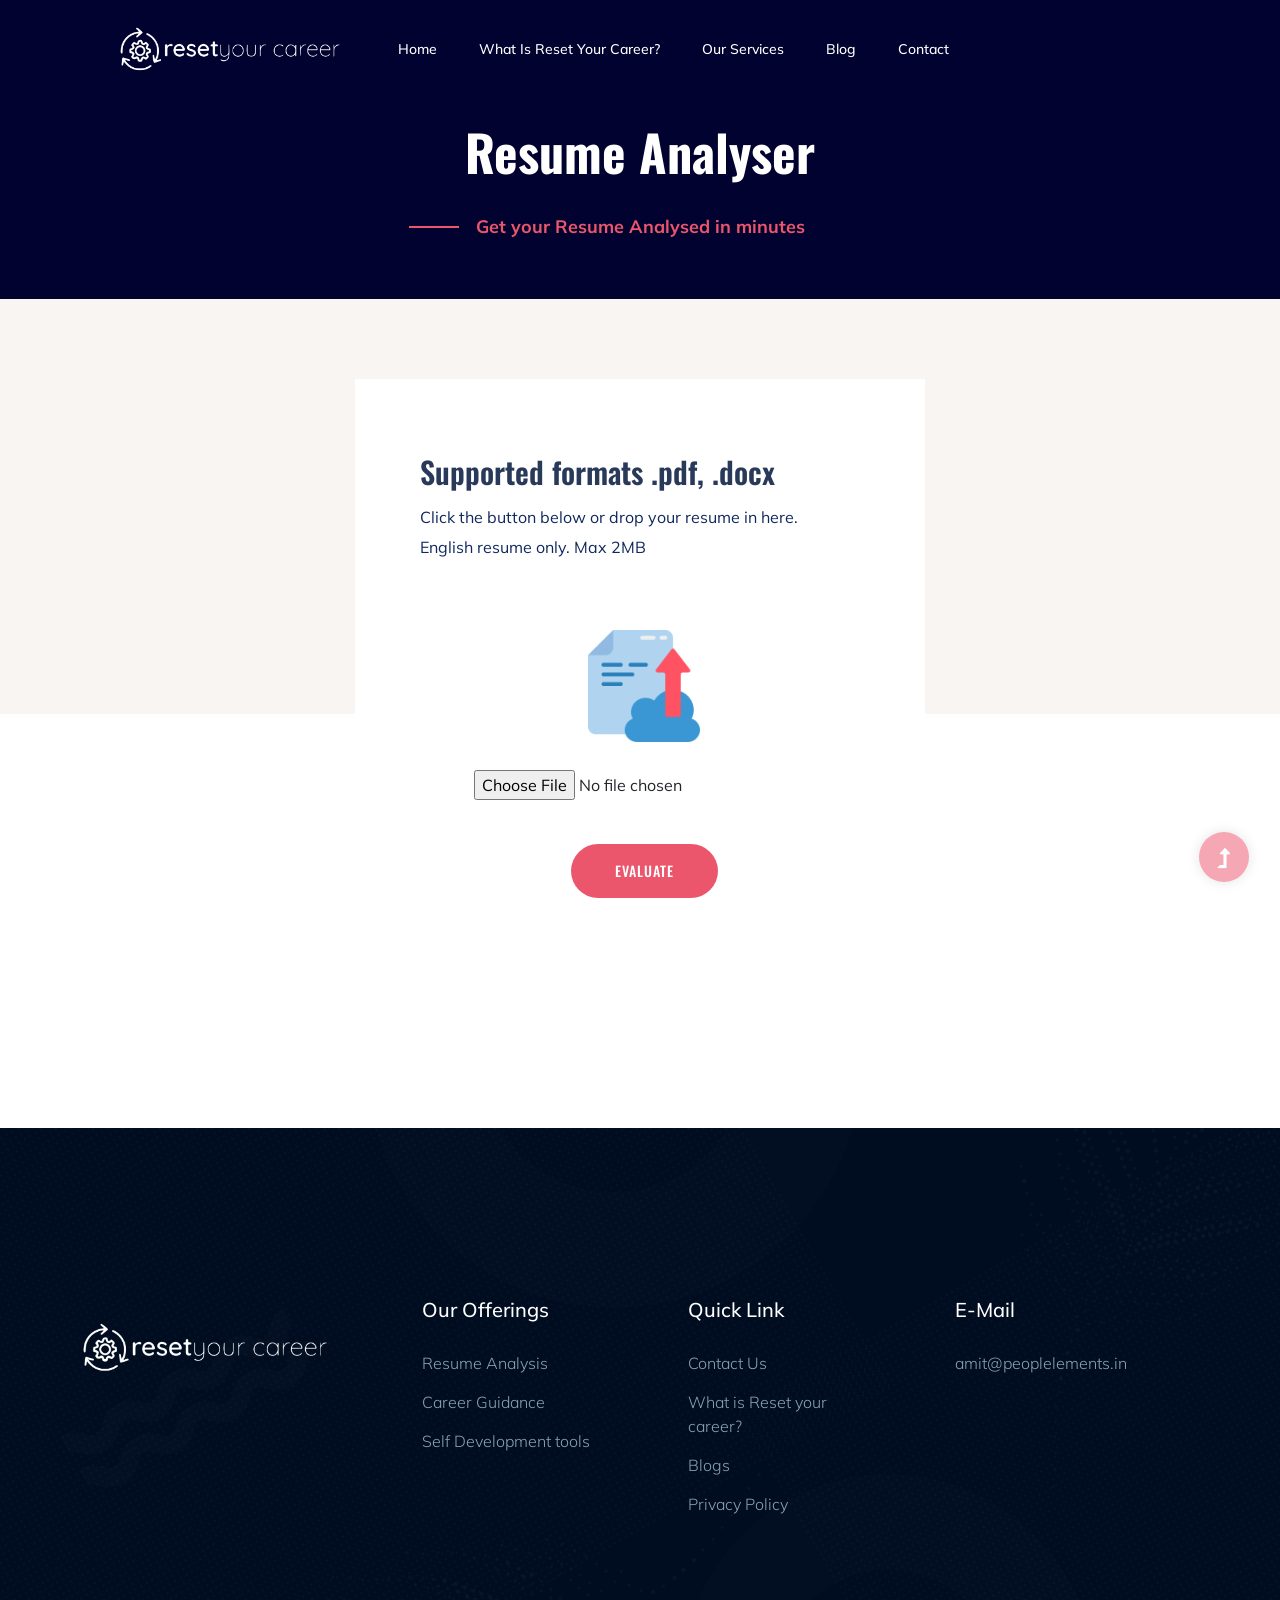
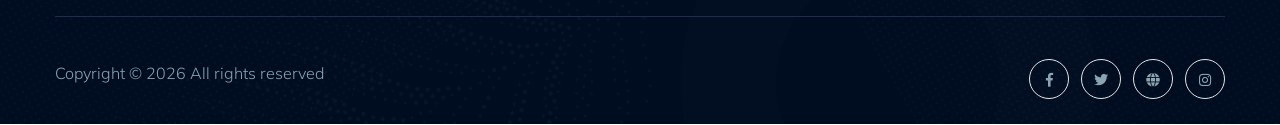
<file: templates/elements.html>
<!DOCTYPE html>
<html class="no-js" lang="zxx">
  <head>
    <meta charset="utf-8" />
    <meta http-equiv="x-ua-compatible" content="ie=edge" />
    <title>Resume Analyzer</title>
    <meta name="description" content="" />
    <meta name="viewport" content="width=device-width, initial-scale=1" />
    <link
      rel="shortcut icon"
      type="image/x-icon"
      href="../static/assets/img/favicon.ico"
    />

    <!-- CSS here -->
    <link rel="stylesheet" href="../static/assets/css/bootstrap.min.css" />
    <link rel="stylesheet" href="../static/assets/css/owl.carousel.min.css" />
    <link rel="stylesheet" href="../static/assets/css/slicknav.css" />
    <link rel="stylesheet" href="../static/assets/css/animate.min.css" />
    <link rel="stylesheet" href="../static/assets/css/magnific-popup.css" />
    <link
      rel="stylesheet"
      href="../static/assets/css/fontawesome-all.min.css"
    />
    <link rel="stylesheet" href="../static/assets/css/themify-icons.css" />
    <link rel="stylesheet" href="../static/assets/css/slick.css" />
    <link rel="stylesheet" href="../static/assets/css/nice-select.css" />
    <link rel="stylesheet" href="../static/assets/css/style.css" />
  </head>

  <body>
    <!-- Preloader Start -->
    <div id="preloader-active">
      <div class="preloader d-flex align-items-center justify-content-center">
        <div class="preloader-inner position-relative">
          <div class="preloader-circle"></div>
          <div class="preloader-img pere-text">
            <img src="../static/assets/img/logo/head.png" alt="" />
          </div>
        </div>
      </div>
    </div>
    <!-- Preloader Start -->
    <header>

      <style>
        .slicknav_menu {
          margin-top: 16px !important;
        }
        .header-area .slicknav_btn {
          top: -45px !important;
        }
      </style>
      <!-- Header Start -->
      <div class="header-area header_area header-transparent">
        <div class="main-header">
          <div class="header-bottom header-sticky">
            <div class="container-fluid">
              <div class="row align-items-center">
                <!-- Logo -->
                <div class="col-xl-2 col-lg-1 col-md-1">
                  <div class="logo">
                    <a href="/home"
                      ><img src="../static/assets/img/logo/dataly-resetlogo-05-05.png" style="max-width:270px;" alt="logo-reset-yout-career"
                    /></a>
                  </div>
                </div>
                <div class="col-xl-8 col-lg-8 col-md-8">
                  <!-- Main-menu -->
                  <div class="main-menu f-right d-none d-lg-block">
                    <nav>
                      <ul id="navigation">
                        <li><a href="/home">Home</a></li>
                        <li><a href="/about">What is Reset your career?</a></li>
                        <li><a href="/demo">Our Services</a></li>
                        
                        <li>
                          <a href="blog.html">Blog</a>
                          <!--<ul class="submenu">
                            <li><a href="blog.html">Blog</a></li>
                            <li>
                              <a href="blog_details.html">Blog Details</a>
                            </li>
                          </ul>-->
                        </li>
                        <!--<li>
                          <a href="#">Pages</a>
                          <ul class="submenu">
                            <li><a href="elements.html">Element</a></li>
                          </ul>
                        </li>-->
                        <li><a href="/contact">Contact</a></li>
                      </ul>
                    </nav>
                  </div>
                </div>
                <div class="col-xl-2 col-lg-3 col-md-3">
                  <div class="header-right-btn f-right d-none d-lg-block">
                    <!-- <a href="#" class="btn header-btn">Contact Now</a> -->
                  </div>
                </div>
                <!-- Mobile Menu -->
                <div class="col-12">
                  <div class="mobile_menu d-block d-lg-none" style="margin-top:-35px"></div>
                </div>
              </div>
            </div>
          </div>
        </div>
      </div>

      <!-- Header End -->
    </header>
    <main>
      <!-- Hero Start-->
      <div class="slider-area slider-bg">
        <div class="single-slider d-flex align-items-center slider-height2">
          <style>
            .slider-height2 {
              height: 0px !important;
            }
          </style>
          <div class="container">
            <div class="row">
              <div class="col-xl-12">
                <div class="hero-cap text-center pt-50" style="padding-top: 185px;">
               <h2>Resume Analyser</h2>
				</div>
				
					<div class="section-tittle text-center mb-100">
					<br>  <span>Get your Resume Analysed in minutes</span>
					</div>
				  
              </div>
            </div>
          </div>
        </div>
        <!-- Slider Shape -->
        
      </div>
      <!--Hero End -->


	</div>
	<!-- Slider Area End -->
  

	<div class="services-area section-padding10 fix" style="padding-top: 80px;padding-bottom: 150px;">
	  <div class="container">
		<!-- Section Tittle -->
		<div class="row" style="display: flex;">
		
		  <div class="col-lg- 6 col-md-6 col-sm-6" style="margin: auto;">
			<div class="services-wrapper mb-50">
			  <div class="single-services" style="padding-top:20px;">
				<div class="services-icon">
				  <span class="flaticon-server"></span>
				</div>
				<div class="services-cap">
				  <h3><a href="/analyse">Supported formats .pdf, .docx</a></h3>
				  <p style="padding: 0px; margin: 0px;">
					Click the button below or drop your resume in here.<br>
English resume only. Max 2MB </p>

          <form action="/analyse" method="POST" enctype = "multipart/form-data">
           
            <p style="padding-top: 10px;padding-bottom: 10px; margin: 0px;" ><b></b></p>
              <!-- <input type="text" class="form-control" name="jd" id="jd" aria-describedby="emailHelp" placeholder="Job Description"> -->
              <textarea placeholder="Job Description" type="text" name="jd" id="jd" class="form-control" rows="5" id="comment" style="display: none;"></textarea>
              
            <br>
            <div class="image-upload" >
              <br>
              <label for="file" style="text-align: center;">
                <img src="/static/upload.png" style="max-width: 25% ;text-align: center;"/>
              </label>
              <div style="text-align: center; padding: 20px;">      
                        <input id="file" type="file" name="file" style="text-align: center;outline: none;"/>
              </div>
              
            </div> 
           <div style="text-align: center;">
           <br> <button type="submit" class="btn btn-primary" style="text-align: center;">Evaluate</button>
           </div>
            
<script>

$(document).ready(function(){

    $('input[type="file"]').change(function(e){

        var fileName = e.target.files[0].name;

        alert('The file "' + fileName +  '" has been selected.');

    });

});

</script>

         </form>

        <style>
          
          .image-upload>input {
 
  text-align: center;
  outline: 0;
  box-shadow: none;
  

}
        </style>
				  <!-- <a href="services.html" class="get-btn"
					><i class="ti-arrow-right"></i> get started</a
				  > -->
				</div>
			  </div>
			  <!-- <div class="services-shape">
				<span>.01</span>
				<img
				  src="/static/assets/img/gallery/shape-services.png"
				  alt=""
				/>
			  </div> -->
			</div>
		  </div>
	

		</div>
	  </div>
	</div>
      <!-- Start Button -->
    </main>
    <footer>
      <!-- Footer Start-->
      <div class="footer-area">
        <div class="container">
          <div class="footer-top footer-padding">
            <div class="row justify-content-between">
              <div class="col-xl-3 col-lg-4 col-md-4 col-sm-6">
                <div class="single-footer-caption mb-50">
                  <div class="single-footer-caption mb-30">
                    <!-- logo -->
                    <div class="footer-logo">
                      <a href="/home"
                        ><img src="../static/assets/img/logo/dataly-resetlogo-05-05.png" style="width:300px; height:100px;" alt=""
                      /></a>
                    </div>
                  </div>
                </div>
              </div>
              <div class="col-xl-2 col-lg-2 col-md-4 col-sm-6">
                <div class="single-footer-caption mb-50">
                  <div class="footer-tittle">
                    <h4>Our Offerings</h4>
                    <ul>
                      <li><a href="/analyse">Resume Analysis</a></li>
                      <li><a href="/jd">Career Guidance</a></li>
                      <li><a href="#service">Self Development tools</a></li>
                    </ul>
                  </div>
                </div>
              </div>
              <div class="col-xl-2 col-lg-3 col-md-4 col-sm-6">
                <div class="single-footer-caption mb-50">
                  <div class="footer-tittle">
                    <h4>Quick Link</h4>
                    <ul>
                      <li><a href="/contact">Contact Us</a></li>
                      <li><a href="/about">What is Reset your career?</a></li>
                      <li><a href="#">Blogs</a></li>
                      <li><a href="#">Privacy Policy</a></li>
                    </ul>
                  </div>
                </div>
              </div>
              <div class="col-xl-3 col-lg-3 col-md-4 col-sm-6">
                <div class="single-footer-caption mb-50">
                  <div class="footer-tittle">
                    <h4>E-mail</h4>
                    <ul>
                      <li><a href="#">amit@peoplelements.in</a></li>
                    </ul>
                    <!--<p>123 East 26th Street, Fifth Floor, New York, NY 10011</p>-->
                  </div>
                </div>
              </div>
            </div>
          </div>
          <div class="footer-bottom">
            <div class="row d-flex justify-content-between align-items-center">
              <div class="col-xl-9 col-lg-9">
                <div class="footer-copy-right">
                  <p>
                    <!-- Link back to Colorlib can't be removed. Template is licensed under CC BY 3.0. -->
                    Copyright &copy;
                    <script>
                      document.write(new Date().getFullYear());
                    </script>
                    All rights reserved <!--| This template is made with-->
                   <!-- <i class="fa fa-heart" aria-hidden="true"></i> by
                    <a href="https://colorlib.com" target="_blank">Colorlib</a>-->
                    <!-- Link back to Colorlib can't be removed. Template is licensed under CC BY 3.0. -->
                  </p>
                </div>
              </div>
              <div class="col-xl-3 col-lg-3">
                <!-- Footer Social -->
                <div class="footer-social f-right">
                  <a href="#"><i class="fab fa-facebook-f"></i></a>
                  <a href="#"><i class="fab fa-twitter"></i></a>
                  <a href="#"><i class="fas fa-globe"></i></a>
                  <a href="#"><i class="fab fa-instagram"></i></a>
                </div>
              </div>
            </div>
          </div>
        </div>
      </div>
      <!-- Footer End-->
    </footer>
    <!-- Scroll Up -->
    <div id="back-top">
      <a title="Go to Top" href="#"> <i class="fas fa-level-up-alt"></i></a>
    </div>

    <!-- JS here -->

    <!-- All JS Custom Plugins Link Here here -->
    <script src="../static/assets/js/vendor/modernizr-3.5.0.min.js"></script>
    <!-- Jquery, Popper, Bootstrap -->
    <script src="../static/assets/js/vendor/jquery-1.12.4.min.js"></script>
    <script src="../static/assets/js/popper.min.js"></script>
    <script src="../static/assets/js/bootstrap.min.js"></script>
    <!-- Jquery Mobile Menu -->
    <script src="../static/assets/js/jquery.slicknav.min.js"></script>

    <!-- Jquery Slick , Owl-Carousel Plugins -->
    <script src="../static/assets/js/owl.carousel.min.js"></script>
    <script src="../static/assets/js/slick.min.js"></script>
    <!-- One Page, Animated-HeadLin -->
    <script src="../static/assets/js/wow.min.js"></script>
    <script src="../static/assets/js/animated.headline.js"></script>
    <script src="../static/assets/js/jquery.magnific-popup.js"></script>

    <!-- Nice-select, sticky -->
    <script src="../static/assets/js/jquery.nice-select.min.js"></script>
    <script src="../static/assets/js/jquery.sticky.js"></script>

    <!-- contact js -->
    <script src="../static/assets/js/contact.js"></script>
    <script src="../static/assets/js/jquery.form.js"></script>
    <script src="../static/assets/js/jquery.validate.min.js"></script>
    <script src="../static/assets/js/mail-script.js"></script>
    <script src="../static/assets/js/jquery.ajaxchimp.min.js"></script>

    <!-- Jquery Plugins, main Jquery -->
    <script src="../static/assets/js/plugins.js"></script>
    <script src="../static/assets/js/main.js"></script>
  </body>
</html>
</file>
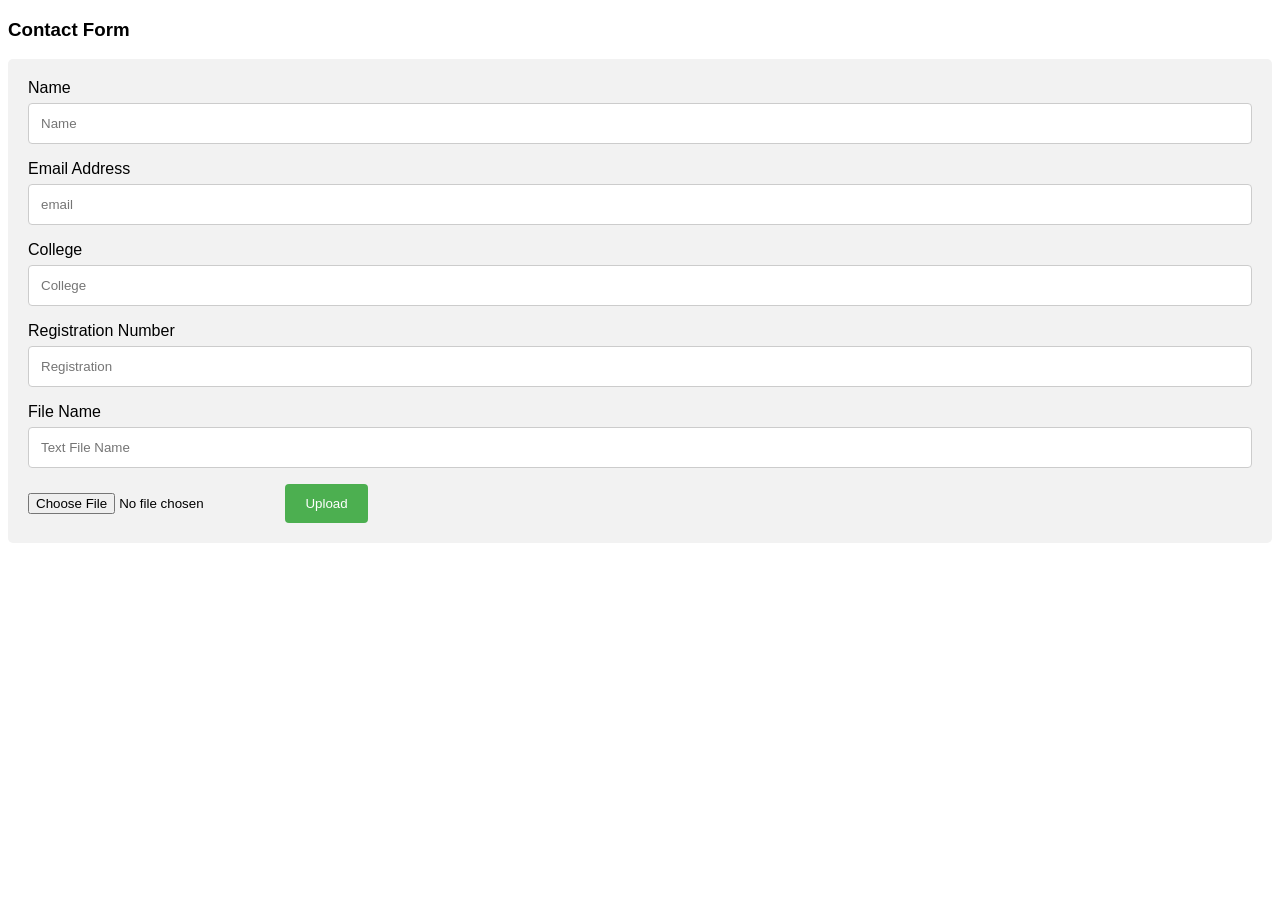
<file: templates/index1.html>
<!DOCTYPE html>
<html>
  <head>
    <meta name="viewport" content="width=device-width, initial-scale=1" />
    <style>
      body {
        font-family: Arial, Helvetica, sans-serif;
      }
      * {
        box-sizing: border-box;
      }

      input[type="text"],
      select,
      textarea {
        width: 100%;
        padding: 12px;
        border: 1px solid #ccc;
        border-radius: 4px;
        box-sizing: border-box;
        margin-top: 6px;
        margin-bottom: 16px;
        resize: vertical;
      }

      input[type="submit"] {
        background-color: #4caf50;
        color: white;
        padding: 12px 20px;
        border: none;
        border-radius: 4px;
        cursor: pointer;
      }

      input[type="submit"]:hover {
        background-color: #45a049;
      }

      .container {
        border-radius: 5px;
        background-color: #f2f2f2;
        padding: 20px;
      }
    </style>
  </head>
  <body>
    <h3>Contact Form</h3>
    <div class="container">
      <form action="/try" method="post" enctype=multipart/form-data>
        <input id="csrf_token" name="csrf_token" type="hidden" />
        <label for="fname">Name</label>
        <input type="text" id="name" name="name" placeholder="Name" />

        <label for="email">Email Address</label>
        <input type="text" id="email" name="email" placeholder="email" />
        <label for="college">College</label>
        <input type="text" id="college" name="college" placeholder="College" />
        <label for="reg">Registration Number</label>
        <input type="text" id="reg" name="reg" placeholder="Registration" />
        <label for="t">File Name</label>
        <input type="text" id="t" name="t" placeholder="Text File Name" />
        <input type="file" name="file" />
        <input type="submit" value="Upload" />
      </form>
    </div>
  </body>
</html>
</file>
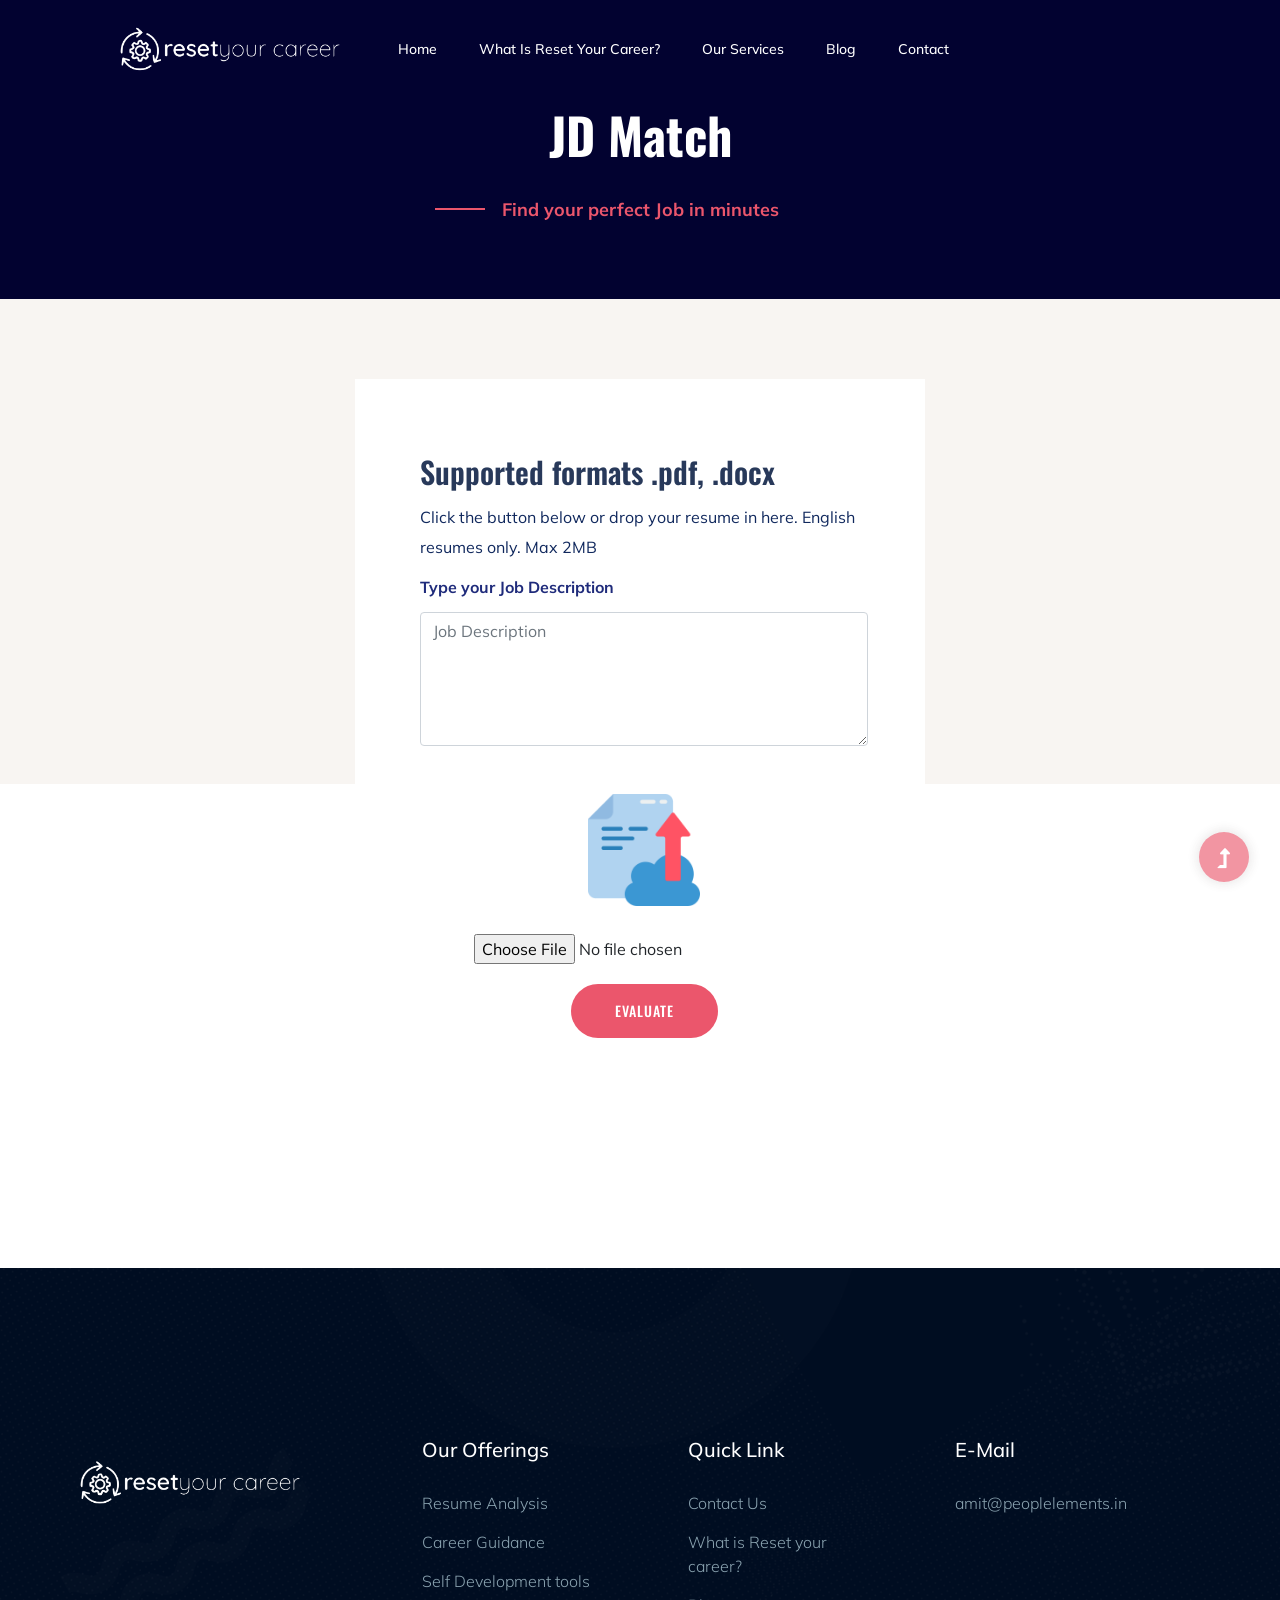
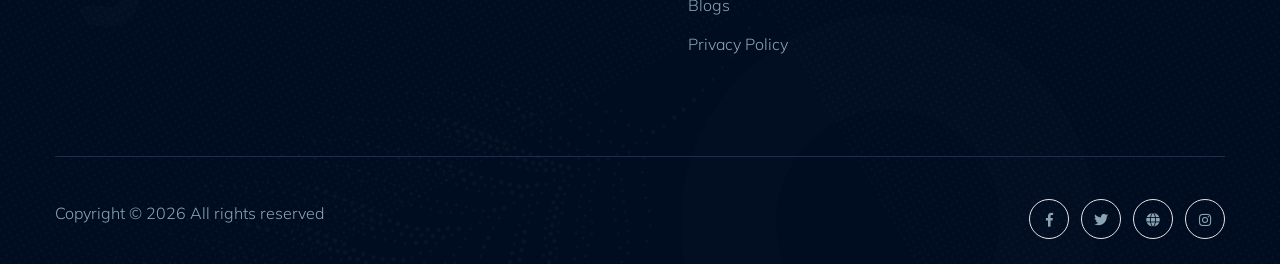
<file: templates/jd.html>
<!DOCTYPE html>
<html class="no-js" lang="zxx">
  <head>
    <meta charset="utf-8" />
    <meta http-equiv="x-ua-compatible" content="ie=edge" />
    <title>Resume Analyzer</title>
    <meta name="description" content="" />
    <meta name="viewport" content="width=device-width, initial-scale=1" />
    <link
      rel="shortcut icon"
      type="image/x-icon"
      href="../static/assets/img/favicon.ico"
    />

    <!-- CSS here -->
    <link rel="stylesheet" href="../static/assets/css/bootstrap.min.css" />
    <link rel="stylesheet" href="../static/assets/css/owl.carousel.min.css" />
    <link rel="stylesheet" href="../static/assets/css/slicknav.css" />
    <link rel="stylesheet" href="../static/assets/css/animate.min.css" />
    <link rel="stylesheet" href="../static/assets/css/magnific-popup.css" />
    <link
      rel="stylesheet"
      href="../static/assets/css/fontawesome-all.min.css"
    />
    <link rel="stylesheet" href="../static/assets/css/themify-icons.css" />
    <link rel="stylesheet" href="../static/assets/css/slick.css" />
    <link rel="stylesheet" href="../static/assets/css/nice-select.css" />
    <link rel="stylesheet" href="../static/assets/css/style.css" />
  </head>

  <body>
    <!-- Preloader Start -->
    <div id="preloader-active">
      <div class="preloader d-flex align-items-center justify-content-center">
        <div class="preloader-inner position-relative">
          <div class="preloader-circle"></div>
          <div class="preloader-img pere-text">
            <img src="../static/assets/img/logo/head.png" alt="" />
          </div>
        </div>
      </div>
    </div>
    <!-- Preloader Start -->
    <header>
      <!-- Header Start -->
      <div class="header-area header_area header-transparent">
        <div class="main-header">
          <div class="header-bottom header-sticky">
            <div class="container-fluid">
              <div class="row align-items-center">
                <!-- Logo -->
                <div class="col-xl-2 col-lg-1 col-md-1">
                  <div class="logo">
                    <a href="/home"
                      ><img src="../static/assets/img/logo/dataly-resetlogo-05-05.png" style="max-width:270px;" alt="reset-yout-career"
                    /></a>
                  </div>
                </div>
                <div class="col-xl-8 col-lg-8 col-md-8">
                  <!-- Main-menu -->
                  <div class="main-menu f-right d-none d-lg-block">
                    <nav>
                      <ul id="navigation">
                        <li><a href="/home">Home</a></li>
                        <li><a href="about.html">What is Reset your career?</a></li>
                        <li><a href="/demo">Our Services</a></li>
                        <!--<li><a href="work.html">Works</a></li>-->
                        <li>
                          <a href="blog.html">Blog</a>
                          <!--<ul class="submenu">
                            <li><a href="blog.html">Blog</a></li>
                            <li>
                              <a href="blog_details.html">Blog Details</a>
                            </li>
                          </ul>-->
                        </li>
                        <!--<li>
                          <a href="#">Pages</a>
                          <ul class="submenu">
                            <li><a href="elements.html">Element</a></li>
                          </ul>
                        </li>-->
                        <li><a href="/contact">Contact</a></li>
                      </ul>
                    </nav>
                  </div>
                </div>
                <div class="col-xl-2 col-lg-3 col-md-3">
                  <div class="header-right-btn f-right d-none d-lg-block">
                    <!-- <a href="#" class="btn header-btn">Contact Now</a> -->
                  </div>
                </div>
                <!-- Mobile Menu -->
                <div class="col-12">
                    <div class="mobile_menu d-block d-lg-none" style="margin-top:-35px"></div>
                </div>
              </div>
            </div>
          </div>
        </div>
      </div>

      <!-- Header End -->
    </header>
    <main>

      <style>
        .slicknav_menu {
          margin-top: 16px !important;
        }
        .header-area .slicknav_btn {
          top: -45px !important;
        }
      </style>
      <!-- Hero Start-->
      <div class="slider-area slider-bg">
        <div class="single-slider d-flex align-items-center slider-height2">
          <style>
            .slider-height2 {
              height: 0px !important;
            }
          </style>
          <div class="container">
            <div class="row">
              <div class="col-xl-12">
                <div class="hero-cap text-center pt-50" style="margin-top:100px;">
                <h2>JD Match</h2>
				</div>
				<br>
					<div class="section-tittle text-center mb-100">
					  <span>Find your perfect Job in minutes</span>
					</div>
				  
              </div>
            </div>
          </div>
        </div>
        <!-- Slider Shape -->
        
      </div>
      <!--Hero End -->


	</div>
	<!-- Slider Area End -->
  

	<div class="services-area section-padding10 fix" style="padding-top: 80px;padding-bottom: 150px;">
	  <div class="container">
		<!-- Section Tittle -->
		<div class="row" style="display: flex;">
		
		  <div class="col-lg- 6 col-md-6 col-sm-6" style="margin: auto;">
			<div class="services-wrapper mb-50">
			  <div class="single-services" style="padding-top:20px;">
				<div class="services-icon">
				  <span class="flaticon-server"></span>
				</div>
				<div class="services-cap">
				  <h3><a href="/jd">Supported formats .pdf, .docx</a></h3>
				  <p style="padding: 0px; margin: 0px;">
					Click the button below or drop your resume in here.
English resumes only. Max 2MB</p>

          <form action="/jd" method="POST" enctype = "multipart/form-data">
           
            <p style="padding-top: 10px;padding-bottom: 10px; margin: 0px;" ><b>Type your Job Description</b></p>
              <!-- <input type="text" class="form-control" name="jd" id="jd" aria-describedby="emailHelp" placeholder="Job Description"> -->
              <textarea placeholder="Job Description" type="text" name="jd" id="jd" class="form-control" rows="5" id="comment" required></textarea>
              
            <br>
            <div class="image-upload" >
              <br>
              <label for="file" style="text-align: center;">
                <img src="/static/upload.png" style="max-width: 25% ;text-align: center;"/>
              </label>
              <div style="text-align: center; padding: 20px;">      
                        <input id="file" type="file" name="file" style="text-align: center;outline: none;"/>
              </div>
              
            </div> 
           <div style="text-align: center;">
            <button type="submit" class="btn btn-primary" style="text-align: center;">Evaluate</button>
           </div>
            
<script>

$(document).ready(function(){

    $('input[type="file"]').change(function(e){

        var fileName = e.target.files[0].name;

        alert('The file "' + fileName +  '" has been selected.');

    });

});

</script>

         </form>

        <style>
          
          .image-upload>input {
 
  text-align: center;
  outline: 0;
  box-shadow: none;
  

}
        </style>
				  <!-- <a href="services.html" class="get-btn"
					><i class="ti-arrow-right"></i> get started</a
				  > -->
				</div>
			  </div>
			  <!-- <div class="services-shape">
				<span>.01</span>
				<img
				  src="/static/assets/img/gallery/shape-services.png"
				  alt=""
				/>
			  </div> -->
			</div>
		  </div>
	

		</div>
	  </div>
	</div>
      <!-- Start Button -->
    </main>
    <footer>
      <!-- Footer Start-->
      <div class="footer-area">
        <div class="container">
          <div class="footer-top footer-padding">
            <div class="row justify-content-between">
              <div class="col-xl-3 col-lg-4 col-md-4 col-sm-6">
                <div class="single-footer-caption mb-50">
                  <div class="single-footer-caption mb-30">
                    <!-- logo -->
                    <div class="footer-logo">
                      <a href="/home"
                        ><img src="../static/assets/img/logo/dataly-resetlogo-05-05.png" style="width:270px; " alt=""
                      /></a>
                    </div>
                  </div>
                </div>
              </div>
              <div class="col-xl-2 col-lg-2 col-md-4 col-sm-6">
                <div class="single-footer-caption mb-50">
                  <div class="footer-tittle">
                    <h4>Our Offerings</h4>
                    <ul>
                        <li><a href="/analyse">Resume Analysis</a></li>
                        <li><a href="/jd">Career Guidance</a></li>
                        <li><a href="#service">Self Development tools</a></li>
                      </ul>
                  </div>
                </div>
              </div>
              <div class="col-xl-2 col-lg-3 col-md-4 col-sm-6">
                <div class="single-footer-caption mb-50">
                  <div class="footer-tittle">
                    <h4>Quick Link</h4>
                    <ul>
                      <li><a href="/contact">Contact Us</a></li>
                      <li><a href="/about">What is Reset your career?</a></li>
                      <li><a href="#">Blogs</a></li>
                      <li><a href="#">Privacy Policy</a></li>
                    </ul>
                  </div>
                </div>
              </div>
              <div class="col-xl-3 col-lg-3 col-md-4 col-sm-6">
                <div class="single-footer-caption mb-50">
                  <div class="footer-tittle">
                    <h4>E-mail</h4>
                    <ul>
                      <li><a href="#">amit@peoplelements.in</a></li>
                    </ul>
                    <!--<p>123 East 26th Street, Fifth Floor, New York, NY 10011</p>-->
                  </div>
                </div>
              </div>
            </div>
          </div>
          <div class="footer-bottom">
            <div class="row d-flex justify-content-between align-items-center">
              <div class="col-xl-9 col-lg-9">
                <div class="footer-copy-right">
                  <p>
                    <!-- Link back to Colorlib can't be removed. Template is licensed under CC BY 3.0. -->
                    Copyright &copy;
                    <script>
                      document.write(new Date().getFullYear());
                    </script>
                    All rights reserved <!--| This template is made with-->
                   <!-- <i class="fa fa-heart" aria-hidden="true"></i> by
                    <a href="https://colorlib.com" target="_blank">Colorlib</a>-->
                    <!-- Link back to Colorlib can't be removed. Template is licensed under CC BY 3.0. -->
                  </p>
                </div>
              </div>
              <div class="col-xl-3 col-lg-3">
                <!-- Footer Social -->
                <div class="footer-social f-right">
                  <a href="#"><i class="fab fa-facebook-f"></i></a>
                  <a href="#"><i class="fab fa-twitter"></i></a>
                  <a href="#"><i class="fas fa-globe"></i></a>
                  <a href="#"><i class="fab fa-instagram"></i></a>
                </div>
              </div>
            </div>
          </div>
        </div>
      </div>
      <!-- Footer End-->
    </footer>
    <!-- Scroll Up -->
    <div id="back-top">
      <a title="Go to Top" href="#"> <i class="fas fa-level-up-alt"></i></a>
    </div>

    <!-- JS here -->

    <!-- All JS Custom Plugins Link Here here -->
    <script src="../static/assets/js/vendor/modernizr-3.5.0.min.js"></script>
    <!-- Jquery, Popper, Bootstrap -->
    <script src="../static/assets/js/vendor/jquery-1.12.4.min.js"></script>
    <script src="../static/assets/js/popper.min.js"></script>
    <script src="../static/assets/js/bootstrap.min.js"></script>
    <!-- Jquery Mobile Menu -->
    <script src="../static/assets/js/jquery.slicknav.min.js"></script>

    <!-- Jquery Slick , Owl-Carousel Plugins -->
    <script src="../static/assets/js/owl.carousel.min.js"></script>
    <script src="../static/assets/js/slick.min.js"></script>
    <!-- One Page, Animated-HeadLin -->
    <script src="../static/assets/js/wow.min.js"></script>
    <script src="../static/assets/js/animated.headline.js"></script>
    <script src="../static/assets/js/jquery.magnific-popup.js"></script>

    <!-- Nice-select, sticky -->
    <script src="../static/assets/js/jquery.nice-select.min.js"></script>
    <script src="../static/assets/js/jquery.sticky.js"></script>

    <!-- contact js -->
    <script src="../static/assets/js/contact.js"></script>
    <script src="../static/assets/js/jquery.form.js"></script>
    <script src="../static/assets/js/jquery.validate.min.js"></script>
    <script src="../static/assets/js/mail-script.js"></script>
    <script src="../static/assets/js/jquery.ajaxchimp.min.js"></script>

    <!-- Jquery Plugins, main Jquery -->
    <script src="../static/assets/js/plugins.js"></script>
    <script src="../static/assets/js/main.js"></script>
  </body>
</html>
</file>
<file: static/assets/css/themify-icons.css>
@font-face {
	font-family: 'themify';
	src:url('../fonts/themify.eot?-fvbane');


	src:url('../fonts/themify.eot?#iefix-fvbane') format('embedded-opentype'),
		url('../fonts/themify.woff?-fvbane') format('woff'),
		url('../fonts/themify.ttf?-fvbane') format('truetype'),
		url('../fonts/themify.svg?-fvbane#themify') format('svg');
	font-weight: normal;
	font-style: normal;
}

[class^="ti-"], [class*=" ti-"] {
	font-family: 'themify';
	speak: none;
	font-style: normal;
	font-weight: normal;
	font-variant: normal;
	text-transform: none;
	line-height: 1;

	/* Better Font Rendering =========== */
	-webkit-font-smoothing: antialiased;
	-moz-osx-font-smoothing: grayscale;
}

.ti-wand:before {
	content: "\e600";
}
.ti-volume:before {
	content: "\e601";
}
.ti-user:before {
	content: "\e602";
}
.ti-unlock:before {
	content: "\e603";
}
.ti-unlink:before {
	content: "\e604";
}
.ti-trash:before {
	content: "\e605";
}
.ti-thought:before {
	content: "\e606";
}
.ti-target:before {
	content: "\e607";
}
.ti-tag:before {
	content: "\e608";
}
.ti-tablet:before {
	content: "\e609";
}
.ti-star:before {
	content: "\e60a";
}
.ti-spray:before {
	content: "\e60b";
}
.ti-signal:before {
	content: "\e60c";
}
.ti-shopping-cart:before {
	content: "\e60d";
}
.ti-shopping-cart-full:before {
	content: "\e60e";
}
.ti-settings:before {
	content: "\e60f";
}
.ti-search:before {
	content: "\e610";
}
.ti-zoom-in:before {
	content: "\e611";
}
.ti-zoom-out:before {
	content: "\e612";
}
.ti-cut:before {
	content: "\e613";
}
.ti-ruler:before {
	content: "\e614";
}
.ti-ruler-pencil:before {
	content: "\e615";
}
.ti-ruler-alt:before {
	content: "\e616";
}
.ti-bookmark:before {
	content: "\e617";
}
.ti-bookmark-alt:before {
	content: "\e618";
}
.ti-reload:before {
	content: "\e619";
}
.ti-plus:before {
	content: "\e61a";
}
.ti-pin:before {
	content: "\e61b";
}
.ti-pencil:before {
	content: "\e61c";
}
.ti-pencil-alt:before {
	content: "\e61d";
}
.ti-paint-roller:before {
	content: "\e61e";
}
.ti-paint-bucket:before {
	content: "\e61f";
}
.ti-na:before {
	content: "\e620";
}
.ti-mobile:before {
	content: "\e621";
}
.ti-minus:before {
	content: "\e622";
}
.ti-medall:before {
	content: "\e623";
}
.ti-medall-alt:before {
	content: "\e624";
}
.ti-marker:before {
	content: "\e625";
}
.ti-marker-alt:before {
	content: "\e626";
}
.ti-arrow-up:before {
	content: "\e627";
}
.ti-arrow-right:before {
	content: "\e628";
}
.ti-arrow-left:before {
	content: "\e629";
}
.ti-arrow-down:before {
	content: "\e62a";
}
.ti-lock:before {
	content: "\e62b";
}
.ti-location-arrow:before {
	content: "\e62c";
}
.ti-link:before {
	content: "\e62d";
}
.ti-layout:before {
	content: "\e62e";
}
.ti-layers:before {
	content: "\e62f";
}
.ti-layers-alt:before {
	content: "\e630";
}
.ti-key:before {
	content: "\e631";
}
.ti-import:before {
	content: "\e632";
}
.ti-image:before {
	content: "\e633";
}
.ti-heart:before {
	content: "\e634";
}
.ti-heart-broken:before {
	content: "\e635";
}
.ti-hand-stop:before {
	content: "\e636";
}
.ti-hand-open:before {
	content: "\e637";
}
.ti-hand-drag:before {
	content: "\e638";
}
.ti-folder:before {
	content: "\e639";
}
.ti-flag:before {
	content: "\e63a";
}
.ti-flag-alt:before {
	content: "\e63b";
}
.ti-flag-alt-2:before {
	content: "\e63c";
}
.ti-eye:before {
	content: "\e63d";
}
.ti-export:before {
	content: "\e63e";
}
.ti-exchange-vertical:before {
	content: "\e63f";
}
.ti-desktop:before {
	content: "\e640";
}
.ti-cup:before {
	content: "\e641";
}
.ti-crown:before {
	content: "\e642";
}
.ti-comments:before {
	content: "\e643";
}
.ti-comment:before {
	content: "\e644";
}
.ti-comment-alt:before {
	content: "\e645";
}
.ti-close:before {
	content: "\e646";
}
.ti-clip:before {
	content: "\e647";
}
.ti-angle-up:before {
	content: "\e648";
}
.ti-angle-right:before {
	content: "\e649";
}
.ti-angle-left:before {
	content: "\e64a";
}
.ti-angle-down:before {
	content: "\e64b";
}
.ti-check:before {
	content: "\e64c";
}
.ti-check-box:before {
	content: "\e64d";
}
.ti-camera:before {
	content: "\e64e";
}
.ti-announcement:before {
	content: "\e64f";
}
.ti-brush:before {
	content: "\e650";
}
.ti-briefcase:before {
	content: "\e651";
}
.ti-bolt:before {
	content: "\e652";
}
.ti-bolt-alt:before {
	content: "\e653";
}
.ti-blackboard:before {
	content: "\e654";
}
.ti-bag:before {
	content: "\e655";
}
.ti-move:before {
	content: "\e656";
}
.ti-arrows-vertical:before {
	content: "\e657";
}
.ti-arrows-horizontal:before {
	content: "\e658";
}
.ti-fullscreen:before {
	content: "\e659";
}
.ti-arrow-top-right:before {
	content: "\e65a";
}
.ti-arrow-top-left:before {
	content: "\e65b";
}
.ti-arrow-circle-up:before {
	content: "\e65c";
}
.ti-arrow-circle-right:before {
	content: "\e65d";
}
.ti-arrow-circle-left:before {
	content: "\e65e";
}
.ti-arrow-circle-down:before {
	content: "\e65f";
}
.ti-angle-double-up:before {
	content: "\e660";
}
.ti-angle-double-right:before {
	content: "\e661";
}
.ti-angle-double-left:before {
	content: "\e662";
}
.ti-angle-double-down:before {
	content: "\e663";
}
.ti-zip:before {
	content: "\e664";
}
.ti-world:before {
	content: "\e665";
}
.ti-wheelchair:before {
	content: "\e666";
}
.ti-view-list:before {
	content: "\e667";
}
.ti-view-list-alt:before {
	content: "\e668";
}
.ti-view-grid:before {
	content: "\e669";
}
.ti-uppercase:before {
	content: "\e66a";
}
.ti-upload:before {
	content: "\e66b";
}
.ti-underline:before {
	content: "\e66c";
}
.ti-truck:before {
	content: "\e66d";
}
.ti-timer:before {
	content: "\e66e";
}
.ti-ticket:before {
	content: "\e66f";
}
.ti-thumb-up:before {
	content: "\e670";
}
.ti-thumb-down:before {
	content: "\e671";
}
.ti-text:before {
	content: "\e672";
}
.ti-stats-up:before {
	content: "\e673";
}
.ti-stats-down:before {
	content: "\e674";
}
.ti-split-v:before {
	content: "\e675";
}
.ti-split-h:before {
	content: "\e676";
}
.ti-smallcap:before {
	content: "\e677";
}
.ti-shine:before {
	content: "\e678";
}
.ti-shift-right:before {
	content: "\e679";
}
.ti-shift-left:before {
	content: "\e67a";
}
.ti-shield:before {
	content: "\e67b";
}
.ti-notepad:before {
	content: "\e67c";
}
.ti-server:before {
	content: "\e67d";
}
.ti-quote-right:before {
	content: "\e67e";
}
.ti-quote-left:before {
	content: "\e67f";
}
.ti-pulse:before {
	content: "\e680";
}
.ti-printer:before {
	content: "\e681";
}
.ti-power-off:before {
	content: "\e682";
}
.ti-plug:before {
	content: "\e683";
}
.ti-pie-chart:before {
	content: "\e684";
}
.ti-paragraph:before {
	content: "\e685";
}
.ti-panel:before {
	content: "\e686";
}
.ti-package:before {
	content: "\e687";
}
.ti-music:before {
	content: "\e688";
}
.ti-music-alt:before {
	content: "\e689";
}
.ti-mouse:before {
	content: "\e68a";
}
.ti-mouse-alt:before {
	content: "\e68b";
}
.ti-money:before {
	content: "\e68c";
}
.ti-microphone:before {
	content: "\e68d";
}
.ti-menu:before {
	content: "\e68e";
}
.ti-menu-alt:before {
	content: "\e68f";
}
.ti-map:before {
	content: "\e690";
}
.ti-map-alt:before {
	content: "\e691";
}
.ti-loop:before {
	content: "\e692";
}
.ti-location-pin:before {
	content: "\e693";
}
.ti-list:before {
	content: "\e694";
}
.ti-light-bulb:before {
	content: "\e695";
}
.ti-Italic:before {
	content: "\e696";
}
.ti-info:before {
	content: "\e697";
}
.ti-infinite:before {
	content: "\e698";
}
.ti-id-badge:before {
	content: "\e699";
}
.ti-hummer:before {
	content: "\e69a";
}
.ti-home:before {
	content: "\e69b";
}
.ti-help:before {
	content: "\e69c";
}
.ti-headphone:before {
	content: "\e69d";
}
.ti-harddrives:before {
	content: "\e69e";
}
.ti-harddrive:before {
	content: "\e69f";
}
.ti-gift:before {
	content: "\e6a0";
}
.ti-game:before {
	content: "\e6a1";
}
.ti-filter:before {
	content: "\e6a2";
}
.ti-files:before {
	content: "\e6a3";
}
.ti-file:before {
	content: "\e6a4";
}
.ti-eraser:before {
	content: "\e6a5";
}
.ti-envelope:before {
	content: "\e6a6";
}
.ti-download:before {
	content: "\e6a7";
}
.ti-direction:before {
	content: "\e6a8";
}
.ti-direction-alt:before {
	content: "\e6a9";
}
.ti-dashboard:before {
	content: "\e6aa";
}
.ti-control-stop:before {
	content: "\e6ab";
}
.ti-control-shuffle:before {
	content: "\e6ac";
}
.ti-control-play:before {
	content: "\e6ad";
}
.ti-control-pause:before {
	content: "\e6ae";
}
.ti-control-forward:before {
	content: "\e6af";
}
.ti-control-backward:before {
	content: "\e6b0";
}
.ti-cloud:before {
	content: "\e6b1";
}
.ti-cloud-up:before {
	content: "\e6b2";
}
.ti-cloud-down:before {
	content: "\e6b3";
}
.ti-clipboard:before {
	content: "\e6b4";
}
.ti-car:before {
	content: "\e6b5";
}
.ti-calendar:before {
	content: "\e6b6";
}
.ti-book:before {
	content: "\e6b7";
}
.ti-bell:before {
	content: "\e6b8";
}
.ti-basketball:before {
	content: "\e6b9";
}
.ti-bar-chart:before {
	content: "\e6ba";
}
.ti-bar-chart-alt:before {
	content: "\e6bb";
}
.ti-back-right:before {
	content: "\e6bc";
}
.ti-back-left:before {
	content: "\e6bd";
}
.ti-arrows-corner:before {
	content: "\e6be";
}
.ti-archive:before {
	content: "\e6bf";
}
.ti-anchor:before {
	content: "\e6c0";
}
.ti-align-right:before {
	content: "\e6c1";
}
.ti-align-left:before {
	content: "\e6c2";
}
.ti-align-justify:before {
	content: "\e6c3";
}
.ti-align-center:before {
	content: "\e6c4";
}
.ti-alert:before {
	content: "\e6c5";
}
.ti-alarm-clock:before {
	content: "\e6c6";
}
.ti-agenda:before {
	content: "\e6c7";
}
.ti-write:before {
	content: "\e6c8";
}
.ti-window:before {
	content: "\e6c9";
}
.ti-widgetized:before {
	content: "\e6ca";
}
.ti-widget:before {
	content: "\e6cb";
}
.ti-widget-alt:before {
	content: "\e6cc";
}
.ti-wallet:before {
	content: "\e6cd";
}
.ti-video-clapper:before {
	content: "\e6ce";
}
.ti-video-camera:before {
	content: "\e6cf";
}
.ti-vector:before {
	content: "\e6d0";
}
.ti-themify-logo:before {
	content: "\e6d1";
}
.ti-themify-favicon:before {
	content: "\e6d2";
}
.ti-themify-favicon-alt:before {
	content: "\e6d3";
}
.ti-support:before {
	content: "\e6d4";
}
.ti-stamp:before {
	content: "\e6d5";
}
.ti-split-v-alt:before {
	content: "\e6d6";
}
.ti-slice:before {
	content: "\e6d7";
}
.ti-shortcode:before {
	content: "\e6d8";
}
.ti-shift-right-alt:before {
	content: "\e6d9";
}
.ti-shift-left-alt:before {
	content: "\e6da";
}
.ti-ruler-alt-2:before {
	content: "\e6db";
}
.ti-receipt:before {
	content: "\e6dc";
}
.ti-pin2:before {
	content: "\e6dd";
}
.ti-pin-alt:before {
	content: "\e6de";
}
.ti-pencil-alt2:before {
	content: "\e6df";
}
.ti-palette:before {
	content: "\e6e0";
}
.ti-more:before {
	content: "\e6e1";
}
.ti-more-alt:before {
	content: "\e6e2";
}
.ti-microphone-alt:before {
	content: "\e6e3";
}
.ti-magnet:before {
	content: "\e6e4";
}
.ti-line-double:before {
	content: "\e6e5";
}
.ti-line-dotted:before {
	content: "\e6e6";
}
.ti-line-dashed:before {
	content: "\e6e7";
}
.ti-layout-width-full:before {
	content: "\e6e8";
}
.ti-layout-width-default:before {
	content: "\e6e9";
}
.ti-layout-width-default-alt:before {
	content: "\e6ea";
}
.ti-layout-tab:before {
	content: "\e6eb";
}
.ti-layout-tab-window:before {
	content: "\e6ec";
}
.ti-layout-tab-v:before {
	content: "\e6ed";
}
.ti-layout-tab-min:before {
	content: "\e6ee";
}
.ti-layout-slider:before {
	content: "\e6ef";
}
.ti-layout-slider-alt:before {
	content: "\e6f0";
}
.ti-layout-sidebar-right:before {
	content: "\e6f1";
}
.ti-layout-sidebar-none:before {
	content: "\e6f2";
}
.ti-layout-sidebar-left:before {
	content: "\e6f3";
}
.ti-layout-placeholder:before {
	content: "\e6f4";
}
.ti-layout-menu:before {
	content: "\e6f5";
}
.ti-layout-menu-v:before {
	content: "\e6f6";
}
.ti-layout-menu-separated:before {
	content: "\e6f7";
}
.ti-layout-menu-full:before {
	content: "\e6f8";
}
.ti-layout-media-right-alt:before {
	content: "\e6f9";
}
.ti-layout-media-right:before {
	content: "\e6fa";
}
.ti-layout-media-overlay:before {
	content: "\e6fb";
}
.ti-layout-media-overlay-alt:before {
	content: "\e6fc";
}
.ti-layout-media-overlay-alt-2:before {
	content: "\e6fd";
}
.ti-layout-media-left-alt:before {
	content: "\e6fe";
}
.ti-layout-media-left:before {
	content: "\e6ff";
}
.ti-layout-media-center-alt:before {
	content: "\e700";
}
.ti-layout-media-center:before {
	content: "\e701";
}
.ti-layout-list-thumb:before {
	content: "\e702";
}
.ti-layout-list-thumb-alt:before {
	content: "\e703";
}
.ti-layout-list-post:before {
	content: "\e704";
}
.ti-layout-list-large-image:before {
	content: "\e705";
}
.ti-layout-line-solid:before {
	content: "\e706";
}
.ti-layout-grid4:before {
	content: "\e707";
}
.ti-layout-grid3:before {
	content: "\e708";
}
.ti-layout-grid2:before {
	content: "\e709";
}
.ti-layout-grid2-thumb:before {
	content: "\e70a";
}
.ti-layout-cta-right:before {
	content: "\e70b";
}
.ti-layout-cta-left:before {
	content: "\e70c";
}
.ti-layout-cta-center:before {
	content: "\e70d";
}
.ti-layout-cta-btn-right:before {
	content: "\e70e";
}
.ti-layout-cta-btn-left:before {
	content: "\e70f";
}
.ti-layout-column4:before {
	content: "\e710";
}
.ti-layout-column3:before {
	content: "\e711";
}
.ti-layout-column2:before {
	content: "\e712";
}
.ti-layout-accordion-separated:before {
	content: "\e713";
}
.ti-layout-accordion-merged:before {
	content: "\e714";
}
.ti-layout-accordion-list:before {
	content: "\e715";
}
.ti-ink-pen:before {
	content: "\e716";
}
.ti-info-alt:before {
	content: "\e717";
}
.ti-help-alt:before {
	content: "\e718";
}
.ti-headphone-alt:before {
	content: "\e719";
}
.ti-hand-point-up:before {
	content: "\e71a";
}
.ti-hand-point-right:before {
	content: "\e71b";
}
.ti-hand-point-left:before {
	content: "\e71c";
}
.ti-hand-point-down:before {
	content: "\e71d";
}
.ti-gallery:before {
	content: "\e71e";
}
.ti-face-smile:before {
	content: "\e71f";
}
.ti-face-sad:before {
	content: "\e720";
}
.ti-credit-card:before {
	content: "\e721";
}
.ti-control-skip-forward:before {
	content: "\e722";
}
.ti-control-skip-backward:before {
	content: "\e723";
}
.ti-control-record:before {
	content: "\e724";
}
.ti-control-eject:before {
	content: "\e725";
}
.ti-comments-smiley:before {
	content: "\e726";
}
.ti-brush-alt:before {
	content: "\e727";
}
.ti-youtube:before {
	content: "\e728";
}
.ti-vimeo:before {
	content: "\e729";
}
.ti-twitter:before {
	content: "\e72a";
}
.ti-time:before {
	content: "\e72b";
}
.ti-tumblr:before {
	content: "\e72c";
}
.ti-skype:before {
	content: "\e72d";
}
.ti-share:before {
	content: "\e72e";
}
.ti-share-alt:before {
	content: "\e72f";
}
.ti-rocket:before {
	content: "\e730";
}
.ti-pinterest:before {
	content: "\e731";
}
.ti-new-window:before {
	content: "\e732";
}
.ti-microsoft:before {
	content: "\e733";
}
.ti-list-ol:before {
	content: "\e734";
}
.ti-linkedin:before {
	content: "\e735";
}
.ti-layout-sidebar-2:before {
	content: "\e736";
}
.ti-layout-grid4-alt:before {
	content: "\e737";
}
.ti-layout-grid3-alt:before {
	content: "\e738";
}
.ti-layout-grid2-alt:before {
	content: "\e739";
}
.ti-layout-column4-alt:before {
	content: "\e73a";
}
.ti-layout-column3-alt:before {
	content: "\e73b";
}
.ti-layout-column2-alt:before {
	content: "\e73c";
}
.ti-instagram:before {
	content: "\e73d";
}
.ti-google:before {
	content: "\e73e";
}
.ti-github:before {
	content: "\e73f";
}
.ti-flickr:before {
	content: "\e740";
}
.ti-facebook:before {
	content: "\e741";
}
.ti-dropbox:before {
	content: "\e742";
}
.ti-dribbble:before {
	content: "\e743";
}
.ti-apple:before {
	content: "\e744";
}
.ti-android:before {
	content: "\e745";
}
.ti-save:before {
	content: "\e746";
}
.ti-save-alt:before {
	content: "\e747";
}
.ti-yahoo:before {
	content: "\e748";
}
.ti-wordpress:before {
	content: "\e749";
}
.ti-vimeo-alt:before {
	content: "\e74a";
}
.ti-twitter-alt:before {
	content: "\e74b";
}
.ti-tumblr-alt:before {
	content: "\e74c";
}
.ti-trello:before {
	content: "\e74d";
}
.ti-stack-overflow:before {
	content: "\e74e";
}
.ti-soundcloud:before {
	content: "\e74f";
}
.ti-sharethis:before {
	content: "\e750";
}
.ti-sharethis-alt:before {
	content: "\e751";
}
.ti-reddit:before {
	content: "\e752";
}
.ti-pinterest-alt:before {
	content: "\e753";
}
.ti-microsoft-alt:before {
	content: "\e754";
}
.ti-linux:before {
	content: "\e755";
}
.ti-jsfiddle:before {
	content: "\e756";
}
.ti-joomla:before {
	content: "\e757";
}
.ti-html5:before {
	content: "\e758";
}
.ti-flickr-alt:before {
	content: "\e759";
}
.ti-email:before {
	content: "\e75a";
}
.ti-drupal:before {
	content: "\e75b";
}
.ti-dropbox-alt:before {
	content: "\e75c";
}
.ti-css3:before {
	content: "\e75d";
}
.ti-rss:before {
	content: "\e75e";
}
.ti-rss-alt:before {
	content: "\e75f";
}
</file>
<file: static/assets/css/nice-select.css>
.nice-select {
  -webkit-tap-highlight-color: transparent;
  background-color: #fff;
  border-radius: 5px;
  border: solid 1px #e8e8e8;
  box-sizing: border-box;
  clear: both;
  cursor: pointer;
  display: block;
  float: left;
  font-family: inherit;
  font-size: 14px;
  font-weight: normal;
  height: 42px;
  line-height: 40px;
  outline: none;
  padding-left: 18px;
  padding-right: 30px;
  position: relative;
  text-align: left !important;
  -webkit-transition: all 0.2s ease-in-out;
  transition: all 0.2s ease-in-out;
  -webkit-user-select: none;
     -moz-user-select: none;
      -ms-user-select: none;
          user-select: none;
  white-space: nowrap;
  width: auto; }
  .nice-select:hover {
    border-color: #dbdbdb; }
  .nice-select:active, .nice-select.open, .nice-select:focus {
    border-color: #999; }
  .nice-select:after {
    border-bottom: 2px solid #999;
    border-right: 2px solid #999;
    content: '';
    display: block;
    height: 5px;
    margin-top: -4px;
    pointer-events: none;
    position: absolute;
    right: 12px;
    top: 50%;
    -webkit-transform-origin: 66% 66%;
        -ms-transform-origin: 66% 66%;
            transform-origin: 66% 66%;
    -webkit-transform: rotate(45deg);
        -ms-transform: rotate(45deg);
            transform: rotate(45deg);
    -webkit-transition: all 0.15s ease-in-out;
    transition: all 0.15s ease-in-out;
    width: 5px; }
  .nice-select.open:after {
    -webkit-transform: rotate(-135deg);
        -ms-transform: rotate(-135deg);
            transform: rotate(-135deg); }
  .nice-select.open .list {
    opacity: 1;
    pointer-events: auto;
    -webkit-transform: scale(1) translateY(0);
        -ms-transform: scale(1) translateY(0);
            transform: scale(1) translateY(0); }
  .nice-select.disabled {
    border-color: #ededed;
    color: #999;
    pointer-events: none; }
    .nice-select.disabled:after {
      border-color: #cccccc; }
  .nice-select.wide {
    width: 100%; }
    .nice-select.wide .list {
      left: 0 !important;
      right: 0 !important; }
  .nice-select.right {
    float: right; }
    .nice-select.right .list {
      left: auto;
      right: 0; }
  .nice-select.small {
    font-size: 12px;
    height: 36px;
    line-height: 34px; }
    .nice-select.small:after {
      height: 4px;
      width: 4px; }
    .nice-select.small .option {
      line-height: 34px;
      min-height: 34px; }
  .nice-select .list {
    background-color: #fff;
    border-radius: 5px;
    box-shadow: 0 0 0 1px rgba(68, 68, 68, 0.11);
    box-sizing: border-box;
    margin-top: 4px;
    opacity: 0;
    overflow: hidden;
    padding: 0;
    pointer-events: none;
    position: absolute;
    top: 100%;
    left: 0;
    -webkit-transform-origin: 50% 0;
        -ms-transform-origin: 50% 0;
            transform-origin: 50% 0;
    -webkit-transform: scale(0.75) translateY(-21px);
        -ms-transform: scale(0.75) translateY(-21px);
            transform: scale(0.75) translateY(-21px);
    -webkit-transition: all 0.2s cubic-bezier(0.5, 0, 0, 1.25), opacity 0.15s ease-out;
    transition: all 0.2s cubic-bezier(0.5, 0, 0, 1.25), opacity 0.15s ease-out;
    z-index: 9; }
    .nice-select .list:hover .option:not(:hover) {
      background-color: transparent !important; }
  .nice-select .option {
    cursor: pointer;
    font-weight: 400;
    line-height: 40px;
    list-style: none;
    min-height: 40px;
    outline: none;
    padding-left: 18px;
    padding-right: 29px;
    text-align: left;
    -webkit-transition: all 0.2s;
    transition: all 0.2s; }
    .nice-select .option:hover, .nice-select .option.focus, .nice-select .option.selected.focus {
      background-color: #f6f6f6; }
    .nice-select .option.selected {
      font-weight: bold; }
    .nice-select .option.disabled {
      background-color: transparent;
      color: #999;
      cursor: default; }

.no-csspointerevents .nice-select .list {
  display: none; }

.no-csspointerevents .nice-select.open .list {
  display: block; }
</file>
<file: static/assets/css/style.css>
@import url("https://fonts.googleapis.com/css?family=Muli:300,400,500,600,700,800|Oswald:200,300,400,500,600,700&display=swap");.white-bg{background:#ffffff}.gray-bg{background:#f5f5f5}.gray-bg{background:#f7f7fd}.white-bg{background:#fff}.black-bg{background:#16161a}.theme-bg{background:#eb566c}.brand-bg{background:#f1f4fa}.testimonial-bg{background:#f9fafc}.white-color{color:#fff}.black-color{color:#16161a}.theme-color{color:#eb566c}.boxed-btn{background:#fff;color:#eb566c !important;display:inline-block;padding:18px 44px;font-family:"Oswald",sans-serif;font-size:14px;font-weight:400;border:0;border:1px solid #eb566c;letter-spacing:3px;text-align:center;color:#eb566c;text-transform:uppercase;cursor:pointer}.boxed-btn:hover{background:#eb566c;color:#fff !important;border:1px solid #eb566c}.boxed-btn:focus{outline:none}.boxed-btn.large-width{width:220px}[data-overlay]{position:relative;background-size:cover;background-repeat:no-repeat;background-position:center center}[data-overlay]::before{position:absolute;left:0;top:0;right:0;bottom:0;content:""}[data-opacity="1"]::before{opacity:0.1}[data-opacity="2"]::before{opacity:0.2}[data-opacity="3"]::before{opacity:0.3}[data-opacity="4"]::before{opacity:0.4}[data-opacity="5"]::before{opacity:0.5}[data-opacity="6"]::before{opacity:0.6}[data-opacity="7"]::before{opacity:0.7}[data-opacity="8"]::before{opacity:0.8}[data-opacity="9"]::before{opacity:0.9}body{font-family:"Muli",sans-serif;font-weight:normal;font-style:normal}h1,h2,h3,h4,h5,h6{font-family:"Oswald",sans-serif;color:#0b1c39;margin-top:0px;font-style:normal;font-weight:500;text-transform:normal}p{font-family:"Muli",sans-serif;color:#10285d;font-size:16px;line-height:30px;margin-bottom:15px;font-weight:normal}.bg-img-1{background-image:url(../img/slider/slider-img-1.jpg)}.bg-img-2{background-image:url(../img/background-img/bg-img-2.jpg)}.cta-bg-1{background-image:url(../img/background-img/bg-img-3.jpg)}.img{max-width:100%;-webkit-transition:all .3s ease-out 0s;-moz-transition:all .3s ease-out 0s;-ms-transition:all .3s ease-out 0s;-o-transition:all .3s ease-out 0s;transition:all .3s ease-out 0s}.f-left{float:left}.f-right{float:right}.fix{overflow:hidden}.clear{clear:both}a,.button{-webkit-transition:all .3s ease-out 0s;-moz-transition:all .3s ease-out 0s;-ms-transition:all .3s ease-out 0s;-o-transition:all .3s ease-out 0s;transition:all .3s ease-out 0s}a:focus,.button:focus{text-decoration:none;outline:none}a{color:#635c5c}a:hover{color:#fff}a:focus,a:hover,.portfolio-cat a:hover,.footer -menu li a:hover{text-decoration:none}a,button{color:#fff;outline:medium none}button:focus,input:focus,input:focus,textarea,textarea:focus{outline:0}.uppercase{text-transform:uppercase}input:focus::-moz-placeholder{opacity:0;-webkit-transition:.4s;-o-transition:.4s;transition:.4s}.capitalize{text-transform:capitalize}h1 a,h2 a,h3 a,h4 a,h5 a,h6 a{color:inherit}ul{margin:0px;padding:0px}li{list-style:none}hr{border-bottom:1px solid #eceff8;border-top:0 none;margin:30px 0;padding:0}.theme-overlay{position:relative}.theme-overlay::before{background:#1696e7 none repeat scroll 0 0;content:"";height:100%;left:0;opacity:0.6;position:absolute;top:0;width:100%}.overlay{position:relative;z-index:0}.overlay::before{position:absolute;content:"";top:0;left:0;width:100%;height:100%;z-index:-1}.overlay2{position:relative;z-index:0}.overlay2::before{position:absolute;content:"";background-color:#2E2200;top:0;left:0;width:100%;height:100%;z-index:-1;opacity:0.5}.section-padding{padding-top:120px;padding-bottom:120px}.separator{border-top:1px solid #f2f2f2}.mb-90{margin-bottom:90px}@media (max-width: 767px){.mb-90{margin-bottom:30px}}@media (min-width: 768px) and (max-width: 991px){.mb-90{margin-bottom:45px}}.owl-carousel .owl-nav div{background:rgba(255,255,255,0.8) none repeat scroll 0 0;height:40px;left:20px;line-height:40px;font-size:22px;color:#646464;opacity:1;visibility:visible;position:absolute;text-align:center;top:50%;transform:translateY(-50%);transition:all 0.3s ease 0s;width:40px}.owl-carousel .owl-nav div.owl-next{left:auto;right:-30px}.owl-carousel .owl-nav div.owl-next i{position:relative;right:0;top:1px}.owl-carousel .owl-nav div.owl-prev i{position:relative;right:1px;top:0px}.owl-carousel:hover .owl-nav div{opacity:1;visibility:visible}.owl-carousel:hover .owl-nav div:hover{color:#fff;background:#ff3500}.btn{background:#eb566c;border-radius:30px;-moz-user-select:none;text-transform:uppercase;font-family:"Oswald",sans-serif;color:#fff;cursor:pointer;display:inline-block;font-size:14px;font-weight:500;letter-spacing:1px;line-height:0;margin-bottom:0;padding:27px 44px;margin:10px;cursor:pointer;transition:color 0.4s linear;position:relative;z-index:1;border:0;overflow:hidden;margin:0}.btn::before{content:"";position:absolute;left:0;top:0;width:101%;height:101%;background:#f32a48;z-index:1;border-radius:5px;transition:transform 0.5s;transition-timing-function:ease;transform-origin:0 0;transition-timing-function:cubic-bezier(0.5, 1.6, 0.4, 0.7);transform:scaleX(0);border-radius:0}.btn:hover::before{transform:scaleX(1);color:#fff !important;z-index:-1}.btn2{padding:55px 94px;cursor:pointer}@media only screen and (min-width: 1200px) and (max-width: 1300px){.btn2{padding:55px 70px}}.btn-black{background:#0b1416;padding:30px 36px;box-shadow:0px 10px 30px 0px rgba(249,248,249,0.1)}.white-btn{background:#fff;color:#020230}.btn.focus,.btn:focus{outline:0;box-shadow:none}.header-btn{padding:14px 29px}.header-btn svg{margin-right:9px;position:relative;top:-2px}.border-btn{border:2px solid #eb566c;color:#eb566c;font:"Oswald",sans-serif;background:none;border-radius:5px;-moz-user-select:none;padding:28px 50px;margin:10px;text-transform:uppercase;cursor:pointer;display:inline-block;font-size:14px;font-weight:500;letter-spacing:1px;margin-bottom:0;position:relative;transition:color 0.4s linear;position:relative;overflow:hidden;margin:0}.border-btn::before{border:2px solid transparent;content:"";position:absolute;left:0;top:0;width:100%;height:100%;background:#eb566c;z-index:-1;transition:transform 0.5s;transition-timing-function:ease;transform-origin:0 0;transition-timing-function:cubic-bezier(0.5, 1.6, 0.4, 0.7);transform:scaleY(0);border-radius:0}.border-btn:hover::before{transform:scaleY(1);order:2px solid transparent}.send-btn{background:#eb566c;color:#fff;font-size:14px;width:100%;height:55px;border:none;border-radius:5px;cursor:pointer;transition:color 0.4s linear;position:relative;overflow:hidden;z-index:1}.send-btn::before{border:2px solid transparent;content:"";position:absolute;left:0;top:0;width:100%;height:100%;background:#e6373d;color:#eb566c;z-index:-1;transition:transform 0.5s;transition-timing-function:ease;transform-origin:0 0;transition-timing-function:cubic-bezier(0.5, 1.6, 0.4, 0.7);transform:scaleX(0)}.send-btn:hover::before{transform:scaleY(1);order:2px solid transparent;color:red}.breadcrumb>.active{color:#888}#scrollUp,#back-top{background:#eb566c;height:50px;width:50px;right:31px;bottom:18px;position:fixed;color:#fff;font-size:20px;text-align:center;border-radius:50%;line-height:48px;border:2px solid transparent;box-shadow:0 0 10px 3px rgba(108,98,98,0.2)}@media (max-width: 575px){#scrollUp,#back-top{right:16px}}#scrollUp a i,#back-top a i{display:block;line-height:50px}#scrollUp:hover{color:#fff}.sticky-bar{left:0;margin:auto;position:fixed;top:0;width:100%;-webkit-box-shadow:0 10px 15px rgba(25,25,25,0.1);box-shadow:0 10px 15px rgba(25,25,25,0.1);z-index:9999;-webkit-animation:300ms ease-in-out 0s normal none 1 running fadeInDown;animation:300ms ease-in-out 0s normal none 1 running fadeInDown;-webkit-box-shadow:0 10px 15px rgba(25,25,25,0.1);background:#fff}.mt-5{margin-top:5px}.mt-10{margin-top:10px}.mt-15{margin-top:15px}.mt-20{margin-top:20px}.mt-25{margin-top:25px}.mt-30{margin-top:30px}.mt-35{margin-top:35px}.mt-40{margin-top:40px}.mt-45{margin-top:45px}.mt-50{margin-top:50px}.mt-55{margin-top:55px}.mt-60{margin-top:60px}.mt-65{margin-top:65px}.mt-70{margin-top:70px}.mt-75{margin-top:75px}.mt-80{margin-top:80px}.mt-85{margin-top:85px}.mt-90{margin-top:90px}.mt-95{margin-top:95px}.mt-100{margin-top:100px}.mt-105{margin-top:105px}.mt-110{margin-top:110px}.mt-115{margin-top:115px}.mt-120{margin-top:120px}.mt-125{margin-top:125px}.mt-130{margin-top:130px}.mt-135{margin-top:135px}.mt-140{margin-top:140px}.mt-145{margin-top:145px}.mt-150{margin-top:150px}.mt-155{margin-top:155px}.mt-160{margin-top:160px}.mt-165{margin-top:165px}.mt-170{margin-top:170px}.mt-175{margin-top:175px}.mt-180{margin-top:180px}.mt-185{margin-top:185px}.mt-190{margin-top:190px}.mt-195{margin-top:195px}.mt-200{margin-top:200px}.mb-5{margin-bottom:5px}.mb-10{margin-bottom:10px}.mb-15{margin-bottom:15px}.mb-20{margin-bottom:20px}.mb-25{margin-bottom:25px}.mb-30{margin-bottom:30px}.mb-35{margin-bottom:35px}.mb-40{margin-bottom:40px}.mb-45{margin-bottom:45px}.mb-50{margin-bottom:50px}.mb-55{margin-bottom:55px}.mb-60{margin-bottom:60px}.mb-65{margin-bottom:65px}.mb-70{margin-bottom:70px}.mb-75{margin-bottom:75px}.mb-80{margin-bottom:80px}.mb-85{margin-bottom:85px}.mb-90{margin-bottom:90px}.mb-95{margin-bottom:95px}.mb-100{margin-bottom:100px}.mb-105{margin-bottom:105px}.mb-110{margin-bottom:110px}.mb-115{margin-bottom:115px}.mb-120{margin-bottom:120px}.mb-125{margin-bottom:125px}.mb-130{margin-bottom:130px}.mb-135{margin-bottom:135px}.mb-140{margin-bottom:140px}.mb-145{margin-bottom:145px}.mb-150{margin-bottom:150px}.mb-155{margin-bottom:155px}.mb-160{margin-bottom:160px}.mb-165{margin-bottom:165px}.mb-170{margin-bottom:170px}.mb-175{margin-bottom:175px}.mb-180{margin-bottom:180px}.mb-185{margin-bottom:185px}.mb-190{margin-bottom:190px}.mb-195{margin-bottom:195px}.mb-200{margin-bottom:200px}.ml-5{margin-left:5px}.ml-10{margin-left:10px}.ml-15{margin-left:15px}.ml-20{margin-left:20px}.ml-25{margin-left:25px}.ml-30{margin-left:30px}.ml-35{margin-left:35px}.ml-40{margin-left:40px}.ml-45{margin-left:45px}.ml-50{margin-left:50px}.ml-55{margin-left:55px}.ml-60{margin-left:60px}.ml-65{margin-left:65px}.ml-70{margin-left:70px}.ml-75{margin-left:75px}.ml-80{margin-left:80px}.ml-85{margin-left:85px}.ml-90{margin-left:90px}.ml-95{margin-left:95px}.ml-100{margin-left:100px}.ml-105{margin-left:105px}.ml-110{margin-left:110px}.ml-115{margin-left:115px}.ml-120{margin-left:120px}.ml-125{margin-left:125px}.ml-130{margin-left:130px}.ml-135{margin-left:135px}.ml-140{margin-left:140px}.ml-145{margin-left:145px}.ml-150{margin-left:150px}.ml-155{margin-left:155px}.ml-160{margin-left:160px}.ml-165{margin-left:165px}.ml-170{margin-left:170px}.ml-175{margin-left:175px}.ml-180{margin-left:180px}.ml-185{margin-left:185px}.ml-190{margin-left:190px}.ml-195{margin-left:195px}.ml-200{margin-left:200px}.mr-5{margin-right:5px}.mr-10{margin-right:10px}.mr-15{margin-right:15px}.mr-20{margin-right:20px}.mr-25{margin-right:25px}.mr-30{margin-right:30px}.mr-35{margin-right:35px}.mr-40{margin-right:40px}.mr-45{margin-right:45px}.mr-50{margin-right:50px}.mr-55{margin-right:55px}.mr-60{margin-right:60px}.mr-65{margin-right:65px}.mr-70{margin-right:70px}.mr-75{margin-right:75px}.mr-80{margin-right:80px}.mr-85{margin-right:85px}.mr-90{margin-right:90px}.mr-95{margin-right:95px}.mr-100{margin-right:100px}.mr-105{margin-right:105px}.mr-110{margin-right:110px}.mr-115{margin-right:115px}.mr-120{margin-right:120px}.mr-125{margin-right:125px}.mr-130{margin-right:130px}.mr-135{margin-right:135px}.mr-140{margin-right:140px}.mr-145{margin-right:145px}.mr-150{margin-right:150px}.mr-155{margin-right:155px}.mr-160{margin-right:160px}.mr-165{margin-right:165px}.mr-170{margin-right:170px}.mr-175{margin-right:175px}.mr-180{margin-right:180px}.mr-185{margin-right:185px}.mr-190{margin-right:190px}.mr-195{margin-right:195px}.mr-200{margin-right:200px}.pt-5{padding-top:5px}.pt-10{padding-top:10px}.pt-15{padding-top:15px}.pt-20{padding-top:20px}.pt-25{padding-top:25px}.pt-30{padding-top:30px}.pt-35{padding-top:35px}.pt-40{padding-top:40px}.pt-45{padding-top:45px}.pt-50{padding-top:50px}.pt-55{padding-top:55px}.pt-60{padding-top:60px}.pt-65{padding-top:65px}.pt-70{padding-top:70px}.pt-75{padding-top:75px}.pt-80{padding-top:80px}.pt-85{padding-top:85px}.pt-90{padding-top:90px}.pt-95{padding-top:95px}.pt-100{padding-top:100px}.pt-105{padding-top:105px}.pt-110{padding-top:110px}.pt-115{padding-top:115px}.pt-120{padding-top:120px}.pt-125{padding-top:125px}.pt-130{padding-top:130px}.pt-135{padding-top:135px}.pt-140{padding-top:140px}.pt-145{padding-top:145px}.pt-150{padding-top:150px}.pt-155{padding-top:155px}.pt-160{padding-top:160px}.pt-165{padding-top:165px}.pt-170{padding-top:170px}.pt-175{padding-top:175px}.pt-180{padding-top:180px}.pt-185{padding-top:185px}.pt-190{padding-top:190px}.pt-195{padding-top:195px}.pt-200{padding-top:200px}.pt-260{padding-top:260px}.pb-5{padding-bottom:5px}.pb-10{padding-bottom:10px}.pb-15{padding-bottom:15px}.pb-20{padding-bottom:20px}.pb-25{padding-bottom:25px}.pb-30{padding-bottom:30px}.pb-35{padding-bottom:35px}.pb-40{padding-bottom:40px}.pb-45{padding-bottom:45px}.pb-50{padding-bottom:50px}.pb-55{padding-bottom:55px}.pb-60{padding-bottom:60px}.pb-65{padding-bottom:65px}.pb-70{padding-bottom:70px}.pb-75{padding-bottom:75px}.pb-80{padding-bottom:80px}.pb-85{padding-bottom:85px}.pb-90{padding-bottom:90px}.pb-95{padding-bottom:95px}.pb-100{padding-bottom:100px}.pb-105{padding-bottom:105px}.pb-110{padding-bottom:110px}.pb-115{padding-bottom:115px}.pb-120{padding-bottom:120px}.pb-125{padding-bottom:125px}.pb-130{padding-bottom:130px}.pb-135{padding-bottom:135px}.pb-140{padding-bottom:140px}.pb-145{padding-bottom:145px}.pb-150{padding-bottom:150px}.pb-155{padding-bottom:155px}.pb-160{padding-bottom:160px}.pb-165{padding-bottom:165px}.pb-170{padding-bottom:170px}.pb-175{padding-bottom:175px}.pb-180{padding-bottom:180px}.pb-185{padding-bottom:185px}.pb-190{padding-bottom:190px}.pb-195{padding-bottom:195px}.pb-200{padding-bottom:200px}.pl-5{padding-left:5px}.pl-10{padding-left:10px}.pl-15{padding-left:15px}.pl-20{padding-left:20px}.pl-25{padding-left:25px}.pl-30{padding-left:30px}.pl-35{padding-left:35px}.pl-40{padding-left:40px}.pl-45{padding-left:45px}.pl-50{padding-left:50px}.pl-55{padding-left:55px}.pl-60{padding-left:60px}.pl-65{padding-left:65px}.pl-70{padding-left:70px}.pl-75{padding-left:75px}.pl-80{padding-left:80px}.pl-85{padding-left:85px}.pl-90{padding-left:90px}.pl-95{padding-left:95px}.pl-100{padding-left:100px}.pl-105{padding-left:105px}.pl-110{padding-left:110px}.pl-115{padding-left:115px}.pl-120{padding-left:120px}.pl-125{padding-left:125px}.pl-130{padding-left:130px}.pl-135{padding-left:135px}.pl-140{padding-left:140px}.pl-145{padding-left:145px}.pl-150{padding-left:150px}.pl-155{padding-left:155px}.pl-160{padding-left:160px}.pl-165{padding-left:165px}.pl-170{padding-left:170px}.pl-175{padding-left:175px}.pl-180{padding-left:180px}.pl-185{padding-left:185px}.pl-190{padding-left:190px}.pl-195{padding-left:195px}.pl-200{padding-left:200px}.pr-5{padding-right:5px}.pr-10{padding-right:10px}.pr-15{padding-right:15px}.pr-20{padding-right:20px}.pr-25{padding-right:25px}.pr-30{padding-right:30px}.pr-35{padding-right:35px}.pr-40{padding-right:40px}.pr-45{padding-right:45px}.pr-50{padding-right:50px}.pr-55{padding-right:55px}.pr-60{padding-right:60px}.pr-65{padding-right:65px}.pr-70{padding-right:70px}.pr-75{padding-right:75px}.pr-80{padding-right:80px}.pr-85{padding-right:85px}.pr-90{padding-right:90px}.pr-95{padding-right:95px}.pr-100{padding-right:100px}.pr-105{padding-right:105px}.pr-110{padding-right:110px}.pr-115{padding-right:115px}.pr-120{padding-right:120px}.pr-125{padding-right:125px}.pr-130{padding-right:130px}.pr-135{padding-right:135px}.pr-140{padding-right:140px}.pr-145{padding-right:145px}.pr-150{padding-right:150px}.pr-155{padding-right:155px}.pr-160{padding-right:160px}.pr-165{padding-right:165px}.pr-170{padding-right:170px}.pr-175{padding-right:175px}.pr-180{padding-right:180px}.pr-185{padding-right:185px}.pr-190{padding-right:190px}.pr-195{padding-right:195px}.pr-200{padding-right:200px}.bounce-animate{animation-name:float-bob;animation-duration:2s;animation-iteration-count:infinite;-moz-animation-name:float-bob;-moz-animation-duration:2s;-moz-animation-iteration-count:infinite;-moz-animation-timing-function:linear;-ms-animation-name:float-bob;-ms-animation-duration:2s;-ms-animation-iteration-count:infinite;-ms-animation-timing-function:linear;-o-animation-name:float-bob;-o-animation-duration:2s;-o-animation-iteration-count:infinite;-o-animation-timing-function:linear}@-webkit-keyframes float-bob{0%{-webkit-transform:translateY(-20px);transform:translateY(-20px)}50%{-webkit-transform:translateY(-10px);transform:translateY(-10px)}100%{-webkit-transform:translateY(-20px);transform:translateY(-20px)}}.heartbeat{animation:heartbeat 1s infinite alternate}@-webkit-keyframes heartbeat{to{-webkit-transform:scale(1.03);transform:scale(1.03)}}.rotateme{-webkit-animation-name:rotateme;animation-name:rotateme;-webkit-animation-duration:30s;animation-duration:30s;-webkit-animation-iteration-count:infinite;animation-iteration-count:infinite;-webkit-animation-timing-function:linear;animation-timing-function:linear}@keyframes rotateme{from{-webkit-transform:rotate(0deg);transform:rotate(0deg)}to{-webkit-transform:rotate(360deg);transform:rotate(360deg)}}@-webkit-keyframes rotateme{from{-webkit-transform:rotate(0deg)}to{-webkit-transform:rotate(360deg)}}.preloader{background-color:#f7f7f7;width:100%;height:100%;position:fixed;top:0;left:0;right:0;bottom:0;z-index:999999;-webkit-transition:.6s;-o-transition:.6s;transition:.6s;margin:0 auto}.preloader .preloader-circle{width:100px;height:100px;position:relative;border-style:solid;border-width:1px;border-top-color:#eb566c;border-bottom-color:transparent;border-left-color:transparent;border-right-color:transparent;z-index:10;border-radius:50%;-webkit-box-shadow:0 1px 5px 0 rgba(35,181,185,0.15);box-shadow:0 1px 5px 0 rgba(35,181,185,0.15);background-color:#fff;-webkit-animation:zoom 2000ms infinite ease;animation:zoom 2000ms infinite ease;-webkit-transition:.6s;-o-transition:.6s;transition:.6s}.preloader .preloader-circle2{border-top-color:#0078ff}.preloader .preloader-img{position:absolute;top:50%;z-index:200;left:0;right:0;margin:0 auto;text-align:center;display:inline-block;-webkit-transform:translateY(-50%);-ms-transform:translateY(-50%);transform:translateY(-50%);padding-top:6px;-webkit-transition:.6s;-o-transition:.6s;transition:.6s}.preloader .preloader-img img{max-width:55px}.preloader .pere-text strong{font-weight:800;color:#dca73a;text-transform:uppercase}@-webkit-keyframes zoom{0%{-webkit-transform:rotate(0deg);transform:rotate(0deg);-webkit-transition:.6s;-o-transition:.6s;transition:.6s}100%{-webkit-transform:rotate(360deg);transform:rotate(360deg);-webkit-transition:.6s;-o-transition:.6s;transition:.6s}}@keyframes zoom{0%{-webkit-transform:rotate(0deg);transform:rotate(0deg);-webkit-transition:.6s;-o-transition:.6s;transition:.6s}100%{-webkit-transform:rotate(360deg);transform:rotate(360deg);-webkit-transition:.6s;-o-transition:.6s;transition:.6s}}.section-padding2{padding-top:200px;padding-bottom:200px}@media only screen and (min-width: 1200px) and (max-width: 1600px){.section-padding2{padding-top:200px;padding-bottom:200px}}@media only screen and (min-width: 992px) and (max-width: 1199px){.section-padding2{padding-top:200px;padding-bottom:200px}}@media only screen and (min-width: 768px) and (max-width: 991px){.section-padding2{padding-top:100px;padding-bottom:100px}}@media only screen and (min-width: 576px) and (max-width: 767px){.section-padding2{padding-top:70px;padding-bottom:70px}}@media (max-width: 575px){.section-padding2{padding-top:70px;padding-bottom:70px}}.section-padding30{padding-top:195px;padding-bottom:140px}@media only screen and (min-width: 1200px) and (max-width: 1600px){.section-padding30{padding-top:195px;padding-bottom:140px}}@media only screen and (min-width: 992px) and (max-width: 1199px){.section-padding30{padding-top:150px;padding-bottom:90px}}@media only screen and (min-width: 768px) and (max-width: 991px){.section-padding30{padding-top:100px;padding-bottom:40px}}@media only screen and (min-width: 576px) and (max-width: 767px){.section-padding30{padding-top:65px;padding-bottom:10px}}@media (max-width: 575px){.section-padding30{padding-top:65px;padding-bottom:10px}}.section-padding03{padding-top:200px;padding-bottom:80px}@media only screen and (min-width: 1200px) and (max-width: 1600px){.section-padding03{padding-top:200px;padding-bottom:80px}}@media only screen and (min-width: 992px) and (max-width: 1199px){.section-padding03{padding-top:100px;padding-bottom:100px}}@media only screen and (min-width: 768px) and (max-width: 991px){.section-padding03{padding-top:100px;padding-bottom:120px}}@media only screen and (min-width: 576px) and (max-width: 767px){.section-padding03{padding-top:100px;padding-bottom:10px}}@media (max-width: 575px){.section-padding03{padding-top:70px;padding-bottom:10px}}.visit-pt-200{padding-bottom:200px}@media only screen and (min-width: 1200px) and (max-width: 1600px){.visit-pt-200{padding-bottom:200px}}@media only screen and (min-width: 992px) and (max-width: 1199px){.visit-pt-200{padding-bottom:100px}}@media only screen and (min-width: 768px) and (max-width: 991px){.visit-pt-200{padding-bottom:0px}}@media only screen and (min-width: 576px) and (max-width: 767px){.visit-pt-200{padding-bottom:0px}}@media (max-width: 575px){.visit-pt-200{padding-bottom:0px}}.section-padding3{padding-top:200px;padding-bottom:200px}@media only screen and (min-width: 1200px) and (max-width: 1600px){.section-padding3{padding-top:200px;padding-bottom:200px}}@media only screen and (min-width: 992px) and (max-width: 1199px){.section-padding3{padding-top:150px;padding-bottom:150px}}@media only screen and (min-width: 768px) and (max-width: 991px){.section-padding3{padding-top:50px;padding-bottom:100px}}@media only screen and (min-width: 576px) and (max-width: 767px){.section-padding3{padding-top:60px;padding-bottom:60px}}@media (max-width: 575px){.section-padding3{padding-top:40px;padding-bottom:70px}}.testimonial-padding{padding-bottom:180px}@media only screen and (min-width: 1200px) and (max-width: 1600px){.testimonial-padding{padding-bottom:180px}}@media only screen and (min-width: 992px) and (max-width: 1199px){.testimonial-padding{padding-bottom:100px}}@media only screen and (min-width: 768px) and (max-width: 991px){.testimonial-padding{padding-bottom:120px}}@media only screen and (min-width: 576px) and (max-width: 767px){.testimonial-padding{padding-bottom:70px}}@media (max-width: 575px){.testimonial-padding{padding-bottom:70px}}.w-padding{padding-top:150px;padding-bottom:100px}@media only screen and (min-width: 1200px) and (max-width: 1600px){.w-padding{padding-top:150px;padding-bottom:100px}}@media only screen and (min-width: 992px) and (max-width: 1199px){.w-padding{padding-top:150px;padding-bottom:100px}}@media only screen and (min-width: 768px) and (max-width: 991px){.w-padding{padding-top:80px;padding-bottom:80px}}@media only screen and (min-width: 576px) and (max-width: 767px){.w-padding{padding-top:70px;padding-bottom:70px}}@media (max-width: 575px){.w-padding{padding-top:70px;padding-bottom:70px}}.w-padding2{padding-top:100px;padding-bottom:100px}@media only screen and (min-width: 1200px) and (max-width: 1600px){.w-padding2{padding-top:100px;padding-bottom:100px}}@media only screen and (min-width: 992px) and (max-width: 1199px){.w-padding2{padding-top:100px;padding-bottom:100px}}@media only screen and (min-width: 768px) and (max-width: 991px){.w-padding2{padding-top:80px;padding-bottom:80px}}@media only screen and (min-width: 576px) and (max-width: 767px){.w-padding2{padding-top:70px;padding-bottom:70px}}@media (max-width: 575px){.w-padding2{padding-top:70px;padding-bottom:70px}}.w-padding3{padding-top:190px;padding-bottom:55px}@media only screen and (min-width: 1200px) and (max-width: 1600px){.w-padding3{padding-top:190px;padding-bottom:55px}}@media only screen and (min-width: 992px) and (max-width: 1199px){.w-padding3{padding-top:190px;padding-bottom:55px}}@media only screen and (min-width: 768px) and (max-width: 991px){.w-padding3{padding-top:80px;padding-bottom:80px}}@media only screen and (min-width: 576px) and (max-width: 767px){.w-padding3{padding-top:70px;padding-bottom:70px}}@media (max-width: 575px){.w-padding3{padding-top:70px;padding-bottom:70px}}.footer-padding{padding-top:170px;padding-bottom:50px}@media only screen and (min-width: 1200px) and (max-width: 1600px){.footer-padding{padding-top:170px;padding-bottom:50px}}@media only screen and (min-width: 992px) and (max-width: 1199px){.footer-padding{padding-top:170px;padding-bottom:50px}}@media only screen and (min-width: 768px) and (max-width: 991px){.footer-padding{padding-top:100px;padding-bottom:50px}}@media only screen and (min-width: 576px) and (max-width: 767px){.footer-padding{padding-top:80px;padding-bottom:0px}}@media (max-width: 575px){.footer-padding{padding-top:80px;padding-bottom:0px}}@media (max-width: 575px){.section-tittle{margin-bottom:50px}}@media only screen and (min-width: 576px) and (max-width: 767px){.section-tittle{margin-bottom:50px}}.section-tittle span{font-size:18px;font-weight:700;margin-bottom:22px;color:#eb566c;display:inline-block;position:relative}.section-tittle span::before{position:absolute;content:"";width:50px;height:2px;background:#eb566c;top:0;left:-67px;top:50%;transform:translateY(-50%)}.section-tittle h2{font-size:50px;display:block;color:#28395a;font-weight:600}@media only screen and (min-width: 576px) and (max-width: 767px){.section-tittle h2{font-size:31px;text-align:center}}@media (max-width: 575px){.section-tittle h2{text-align:center;font-size:31px}}.section-tittle2 span{margin-left:72px}.section-tittle2 h2{color:#fff}@media only screen and (min-width: 576px) and (max-width: 767px){.section-tittle2 h2{text-align:left}}@media (max-width: 575px){.section-tittle2 h2{text-align:left;font-size:27px}}.section-tittle3 span{margin-left:72px}@media only screen and (min-width: 992px) and (max-width: 1199px){.section-tittle3 h2{font-size:44px}}@media only screen and (min-width: 768px) and (max-width: 991px){.section-tittle3 h2{margin-bottom:50px;font-size:45px}}@media only screen and (min-width: 576px) and (max-width: 767px){.section-tittle3 h2{text-align:left;margin-bottom:50px;font-size:26px}}@media (max-width: 575px){.section-tittle3 h2{text-align:left;font-size:26px;margin-bottom:50px}}.section-tittle5 span{margin-left:72px}.section-tittle5 h2{color:#f2f2f2}@media only screen and (min-width: 992px) and (max-width: 1199px){.section-tittle5 h2{font-size:44px}}@media only screen and (min-width: 576px) and (max-width: 767px){.section-tittle5 h2{text-align:left}}@media (max-width: 575px){.section-tittle5 h2{text-align:left;font-size:29px}}.section-bg{background-size:cover;background-repeat:no-repeat;background-position:center center}.white-bg{background:#ffffff}.gray-bg{background:#f5f5f5}.gray-bg{background:#f7f7fd}.white-bg{background:#fff}.black-bg{background:#16161a}.theme-bg{background:#eb566c}.brand-bg{background:#f1f4fa}.testimonial-bg{background:#f9fafc}.white-color{color:#fff}.black-color{color:#16161a}.theme-color{color:#eb566c}.header-area .header-bottom{padding:0px 90px}@media only screen and (min-width: 1200px) and (max-width: 1600px){.header-area .header-bottom{padding:0px 80px}}@media only screen and (min-width: 992px) and (max-width: 1199px){.header-area .header-bottom{padding:0px 60px}}@media only screen and (min-width: 768px) and (max-width: 991px){.header-area .header-bottom{padding:22px 50px}}@media only screen and (min-width: 576px) and (max-width: 767px){.header-area .header-bottom{padding:22px 20px}}@media (max-width: 575px){.header-area .header-bottom{padding:22px 20px}}@media only screen and (min-width: 768px) and (max-width: 991px){.header-area{box-shadow:0 10px 15px rgba(25,25,25,0.1)}}@media only screen and (min-width: 576px) and (max-width: 767px){.header-area{box-shadow:0 10px 15px rgba(25,25,25,0.1)}}@media (max-width: 575px){.header-area{box-shadow:0 10px 15px rgba(25,25,25,0.1)}}.header-area .header-top .header-info-left ul li{color:#fff;display:inline-block;margin-right:56px;font-family:"Oswald",sans-serif;font-size:14px}.header-area .header-top .header-info-left ul li:last-child{margin-right:0px}.header-area .header-top .header-info-left ul li i{margin-right:8px}.header-area .header-top .header-info-right .header-social li{display:inline-block}.header-area .header-top .header-info-right .header-social li a{color:#fff;font-size:14px;padding-left:25px}.header-area .header-top .header-info-right .header-social li a:hover{color:#eb566c}.main-header{position:relative;z-index:3}@media only screen and (min-width: 1200px) and (max-width: 1600px){.main-header .main-menu{margin-right:30px}}.main-header .main-menu ul li{display:inline-block;position:relative;z-index:1}.main-header .main-menu ul li a{color:#fff;font-weight:500;padding:39px 19px;display:block;font-size:14px;-webkit-transition:all .3s ease-out 0s;-moz-transition:all .3s ease-out 0s;-ms-transition:all .3s ease-out 0s;-o-transition:all .3s ease-out 0s;transition:all .3s ease-out 0s;text-transform:capitalize}@media only screen and (min-width: 992px) and (max-width: 1199px){.main-header .main-menu ul li a{padding:39px 15px}}.main-header .main-menu ul li:hover>a{color:#eb566c}.main-header .main-menu ul ul.submenu{position:absolute;width:170px;background:#fff;left:0;top:120%;visibility:hidden;opacity:0;box-shadow:0 0 10px 3px rgba(0,0,0,0.05);padding:17px 0;border-top:5px solid #eb566c;-webkit-transition:all .3s ease-out 0s;-moz-transition:all .3s ease-out 0s;-ms-transition:all .3s ease-out 0s;-o-transition:all .3s ease-out 0s;transition:all .3s ease-out 0s}.main-header .main-menu ul ul.submenu>li{margin-left:7px;display:block}.main-header .main-menu ul ul.submenu>li>a{padding:6px 10px !important;font-size:14px;color:#0b1c39;text-transform:capitalize}.main-header .main-menu ul ul.submenu>li>a:hover{color:#eb566c;background:none}.header-transparent{position:absolute;top:0;right:0;left:0;z-index:9}.header-area .header-top .header-info-right .header-social a i{-webkit-transition:all .4s ease-out 0s;-moz-transition:all .4s ease-out 0s;-ms-transition:all .4s ease-out 0s;-o-transition:all .4s ease-out 0s;transition:all .4s ease-out 0s;transform:rotateY(0deg);-webkit-transform:rotateY(0deg);-moz-transform:rotateY(0deg);-ms-transform:rotateY(0deg);-o-transform:rotateY(0deg)}.header-area .header-top .header-info-right .header-social a:hover i{transform:rotateY(180deg);-webkit-transform:rotateY(180deg);-moz-transform:rotateY(180deg);-ms-transform:rotateY(180deg);-o-transform:rotateY(180deg)}.main-header ul>li:hover>ul.submenu{visibility:visible;opacity:1;top:100%}.top-bg{background:#002d5b}.header-sticky ul li a{padding:10px 19px}.header-bottom.header-sticky.sticky-bar{background:#010E21}.header-sticky.sticky-bar .main-menu ul>li>a{padding:27px 13px}.slicknav_menu .slicknav_icon-bar{background-color:#eb566c !important}.slicknav_nav{margin-top:0px}.header-area .slicknav_btn{top:-46px}.slicknav_menu .slicknav_nav a:hover{background:transparent;color:#eb566c}.slicknav_menu{background:transparent;margin-top:16px !important}.mobile_menu{position:absolute;right:0px;width:100%;z-index:99}.header-transparent{position:absolute;top:0;right:0;left:0;z-index:9}.slider-area{margin-top:-1px;position:relative}.slider-area .hero__caption{overflow:hidden;position:relative}@media (max-width: 575px){.slider-area .hero__caption{padding-top:17px}}.slider-area .hero__caption span{display:inline-block;color:#28395a;font-size:16px;text-transform:uppercase;margin-bottom:20px}.slider-area .hero__caption h1{font-size:65px;font-weight:700;color:#fff;font-family:"Oswald",sans-serif;line-height:1.3;margin-bottom:32px}@media only screen and (min-width: 992px) and (max-width: 1199px){.slider-area .hero__caption h1{font-size:55px;line-height:1.2}}@media only screen and (min-width: 768px) and (max-width: 991px){.slider-area .hero__caption h1{font-size:50px;line-height:1.2}}@media only screen and (min-width: 576px) and (max-width: 767px){.slider-area .hero__caption h1{font-size:29px}}@media (max-width: 575px){.slider-area .hero__caption h1{font-size:29px;line-height:1.4}}.slider-area .hero__caption p{margin-bottom:54px;padding-right:155px;color:#fff}@media only screen and (min-width: 768px) and (max-width: 991px){.slider-area .hero__caption p{margin-bottom:54px;padding-right:0px}}@media (max-width: 575px){.slider-area .hero__caption p{margin-bottom:54px;padding-right:0px}}.slider-area .hero__img img{position:relative;right:-63px}@media only screen and (min-width: 1200px) and (max-width: 1300px){.slider-area .hero__img img{right:0px}}@media only screen and (min-width: 1200px) and (max-width: 1300px){.slider-area .hero__img img{right:0px}}.slider-area .slider-shape .slider-shape1{position:absolute;top:0;left:0}.slider-area .slider-shape .slider-shape2{position:absolute;top:0;right:0}.slider-area .slider-shape .slider-shape3{position:absolute;left:67px;bottom:95px}@media only screen and (min-width: 768px) and (max-width: 991px){.slider-area .hero-cap{padding-top:50px}}@media only screen and (min-width: 576px) and (max-width: 767px){.slider-area .hero-cap{padding-top:50px}}@media (max-width: 575px){.slider-area .hero-cap{padding-top:50px}}.slider-area .hero-cap h2{color:#fff;font-size:50px;font-weight:700;text-transform:capitalize}@media only screen and (min-width: 576px) and (max-width: 767px){.slider-area .hero-cap h2{font-size:40px}}@media (max-width: 575px){.slider-area .hero-cap h2{font-size:40px}}.slider-bg{background:#020230}.dot-style .slick-dots{text-align:right;bottom:0;right:35px;position:absolute;bottom:14%}.dot-style .slick-dots li{display:block}.dot-style .slick-dots .slick-active button{background:#03a7d2;height:34px;width:3px}.dot-style .slick-dots button{text-indent:-100000px;height:20px;width:3px;border:0;padding:0;margin-right:10px;cursor:pointer;border-radius:0;margin-bottom:7px;background:#162e78}.slider-social{position:absolute;right:-20px;bottom:29%;transform:rotate(-90deg)}@media only screen and (min-width: 768px) and (max-width: 991px){.slider-social{bottom:40%}}.slider-social a i{color:#45455f;margin-left:18px;font-size:14px;transition:all 0.4s ease-out 0s}.slider-social a i:hover{color:#f27420}.slider-height2{min-height:300px;background-repeat:no-repeat;background-position:center center}@media (max-width: 575px){.slider-height2{min-height:260px}}.slider-height{min-height:1000px;background-repeat:no-repeat;background-position:center center;background-size:cover}@media only screen and (min-width: 1200px) and (max-width: 1600px){.slider-height{min-height:900px}}@media only screen and (min-width: 768px) and (max-width: 991px){.slider-height{min-height:600px}}@media only screen and (min-width: 576px) and (max-width: 767px){.slider-height{min-height:600px}}@media (max-width: 575px){.slider-height{min-height:600px}}.slider-height2{height:530px}@media only screen and (min-width: 1200px) and (max-width: 1600px){.slider-height2{height:400px}}@media only screen and (min-width: 768px) and (max-width: 991px){.slider-height2{height:360px}}@media only screen and (min-width: 576px) and (max-width: 767px){.slider-height2{height:330px}}@media (max-width: 575px){.slider-height2{height:330px}}.services-area{position:relative}.services-area::before{position:absolute;content:"";width:100%;height:50%;background:#f8f5f2;top:0;left:0;right:0;z-index:0}.services-area .services-wrapper{background:#fff}.services-area .services-wrapper .single-services{padding:94px 57px 30px 65px}@media only screen and (min-width: 992px) and (max-width: 1199px){.services-area .services-wrapper .single-services{padding:53px 25px 11px 26px}}@media only screen and (min-width: 576px) and (max-width: 767px){.services-area .services-wrapper .single-services{padding:42px 20px 9px 20px}}@media (max-width: 575px){.services-area .services-wrapper .single-services{padding:42px 20px 9px 20px}}.services-area .services-wrapper .single-services .services-icon{margin-bottom:50px}.services-area .services-wrapper .single-services .services-icon span{font-size:70px;-webkit-transition:all .4s ease-out 0s;-moz-transition:all .4s ease-out 0s;-ms-transition:all .4s ease-out 0s;-o-transition:all .4s ease-out 0s;transition:all .4s ease-out 0s}.services-area .services-wrapper .single-services .services-cap h3>a{color:#28395a;font-size:30px;font-weight:600;line-height:1.5;margin-bottom:16px;-webkit-transition:all .4s ease-out 0s;-moz-transition:all .4s ease-out 0s;-ms-transition:all .4s ease-out 0s;-o-transition:all .4s ease-out 0s;transition:all .4s ease-out 0s}@media only screen and (min-width: 576px) and (max-width: 767px){.services-area .services-wrapper .single-services .services-cap h3>a{font-size:29px}}.services-area .services-wrapper .single-services .services-cap p{margin-bottom:30px}@media only screen and (min-width: 576px) and (max-width: 767px){.services-area .services-wrapper .single-services .services-cap p{font-size:15px}}.services-area .services-wrapper .single-services .services-cap a.get-btn{color:#10275c;font-size:13px;font-weight:700;text-transform:uppercase}.services-area .services-wrapper .single-services .services-cap a.get-btn i{display:inline-block;color:#fff;font-size:15px;width:24px;height:24px;background:#10275c;line-height:24px;text-align:center;border-radius:50%;position:relative;top:2px;margin-right:6px;-webkit-transition:all .4s ease-out 0s;-moz-transition:all .4s ease-out 0s;-ms-transition:all .4s ease-out 0s;-o-transition:all .4s ease-out 0s;transition:all .4s ease-out 0s}.services-area .services-wrapper:hover .single-services .services-icon span{color:#eb566c}.services-area .services-wrapper:hover .single-services .services-cap a i{color:#eb566c}.services-area .services-wrapper:hover .single-services .services-cap a.get-btn{color:#eb566c !important}.services-area .services-wrapper:hover .single-services .services-cap a.get-btn i{color:#fff;background:#eb566c !important}.services-area .services-shape{position:relative}.services-area .services-shape span{position:absolute;bottom:0;right:0px;color:#eb566c;font-size:40px;font-weight:600;font-family:"Oswald",sans-serif;-webkit-transition:all .4s ease-out 0s;-moz-transition:all .4s ease-out 0s;-ms-transition:all .4s ease-out 0s;-o-transition:all .4s ease-out 0s;transition:all .4s ease-out 0s}form.search-box{box-shadow:0px 6px 29px 0px rgba(36,43,94,0.08);display:flex;flex-wrap:wrap;justify-content:space-between}@media only screen and (min-width: 992px) and (max-width: 1199px){form.search-box{padding-top:30px}}@media only screen and (min-width: 768px) and (max-width: 991px){form.search-box{padding-top:30px}}form.search-box .input-form{width:65%;position:relative;border-top-left-radius:50px;overflow:hidden;border-bottom-left-radius:50px}@media only screen and (min-width: 576px) and (max-width: 767px){form.search-box .input-form{width:66%;border-top-left-radius:0px;border-bottom-left-radius:0px}}@media (max-width: 575px){form.search-box .input-form{width:100%;border-top-left-radius:0px;border-bottom-left-radius:0px}}form.search-box .input-form input{height:60px;width:100%;color:#777777;font-size:18px;font-weight:400;padding:9px 33px 9px 32px;border:none;border-radius:0px}@media (max-width: 575px){form.search-box .input-form input{margin-bottom:20px}}@media only screen and (min-width: 576px) and (max-width: 767px){form.search-box .input-form input{padding:9px 33px 9px 25px;margin-bottom:20px}}form.search-box .input-form input::placeholder{color:#616875}@media (max-width: 575px){form.search-box .input-form input::placeholder{font-size:13px}}form.search-box .select-form{width:13%}@media only screen and (min-width: 576px) and (max-width: 767px){form.search-box .select-form{width:34%}}@media (max-width: 575px){form.search-box .select-form{width:100%}}form.search-box .select-form .nice-select{width:100%;height:60px;background:#fff;border-radius:0px;padding:11px 3px 11px 43px;color:#020230;line-height:38px;border:0;font-size:16px;font-weight:600}@media (max-width: 575px){form.search-box .select-form .nice-select{margin-bottom:20px;padding-left:40px}}@media only screen and (min-width: 576px) and (max-width: 767px){form.search-box .select-form .nice-select{margin-bottom:20px;padding-left:40px}}form.search-box .select-form .nice-select .list{width:100%}form.search-box .select-form .nice-select.open .list{width:100%;border-radius:0;border:0}form.search-box .select-form .nice-select::after{border-bottom:1px solid #020230;border-right:1px solid #020230;height:12px;width:12px;margin-top:-6px;left:10px}form.search-box .search-form{width:22%;border-top-right-radius:50px;overflow:hidden;border-bottom-right-radius:50px}@media only screen and (min-width: 576px) and (max-width: 767px){form.search-box .search-form{width:100%;border-top-right-radius:0px;border-bottom-right-radius:0px}}@media (max-width: 575px){form.search-box .search-form{width:100%;border-top-right-radius:0px;border-bottom-right-radius:0px}}form.search-box .search-form a{width:100%;height:60px;background:#eb566c;font-size:20px;line-height:1;text-align:center;color:#fff;display:block;padding:15px;border-radius:0px;text-transform:uppercase;font-family:"Oswald",sans-serif;letter-spacing:0.1em;line-height:1.2;line-height:31px;font-size:14px}.domain-list{display:flex;flex-wrap:wrap;justify-content:space-between;width:100%;border:1px solid #032a57;border-radius:10px;padding:15px 0px;margin:0 15px}.domain-list .single-domain{width:16%;padding-left:25px;position:relative}@media only screen and (min-width: 768px) and (max-width: 991px){.domain-list .single-domain{padding-left:13px}}@media only screen and (min-width: 576px) and (max-width: 767px){.domain-list .single-domain{width:33.33%}.domain-list .single-domain:nth-child(-n+3){margin-bottom:20px}}@media (max-width: 575px){.domain-list .single-domain{width:50%}.domain-list .single-domain:nth-child(-n+4){margin-bottom:20px}}.domain-list .single-domain:nth-child(1){color:#ff7474}.domain-list .single-domain:nth-child(2){color:#ffdd74}.domain-list .single-domain:nth-child(3){color:#74ff9f}.domain-list .single-domain:nth-child(4){color:#748bff}.domain-list .single-domain:nth-child(n+5){color:#f074ff}.domain-list .single-domain::before{position:absolute;content:"";width:1px;height:74px;right:0;top:-10px;background:#032a57}.domain-list .single-domain:last-child::before{display:none}.domain-list .single-domain span{font-size:20xp;font-weight:700}.domain-list .single-domain p{margin:0;color:#636376}.all-starups-area{display:flex;align-items:center}@media only screen and (min-width: 768px) and (max-width: 991px){.all-starups-area{display:block}}@media (max-width: 575px){.all-starups-area{display:block}}@media only screen and (min-width: 576px) and (max-width: 767px){.all-starups-area{display:block}}.all-starups-area .starups{display:flex;align-items:center;width:50%;padding-left:19%}@media only screen and (min-width: 1200px) and (max-width: 1600px){.all-starups-area .starups{padding-left:10%;padding-right:35px}}@media only screen and (min-width: 1601px) and (max-width: 1800px){.all-starups-area .starups{padding-left:10%}}@media only screen and (min-width: 992px) and (max-width: 1199px){.all-starups-area .starups{padding-left:8%}}@media only screen and (min-width: 576px) and (max-width: 767px){.all-starups-area .starups{padding:0 30px;margin-bottom:60px}}@media (max-width: 575px){.all-starups-area .starups{padding:0 30px;margin-bottom:60px}}@media only screen and (min-width: 768px) and (max-width: 991px){.all-starups-area .starups{width:100%;padding-right:8%;margin-bottom:60px}}@media (max-width: 575px){.all-starups-area .starups{width:100%}}@media only screen and (min-width: 576px) and (max-width: 767px){.all-starups-area .starups{width:100%}}.all-starups-area .starups .starups-details{padding-right:117px}@media only screen and (min-width: 1200px) and (max-width: 1600px){.all-starups-area .starups .starups-details{padding-right:0px}}@media only screen and (min-width: 992px) and (max-width: 1199px){.all-starups-area .starups .starups-details{padding-right:30px}}@media only screen and (min-width: 768px) and (max-width: 991px){.all-starups-area .starups .starups-details{padding-right:0px}}@media only screen and (min-width: 576px) and (max-width: 767px){.all-starups-area .starups .starups-details{padding-right:0px}}@media (max-width: 575px){.all-starups-area .starups .starups-details{padding-right:0px}}.all-starups-area .starups .starups-details .details-caption{padding-top:45px;padding-bottom:35px}@media only screen and (min-width: 576px) and (max-width: 767px){.all-starups-area .starups .starups-details .details-caption{padding-top:0px}}@media (max-width: 575px){.all-starups-area .starups .starups-details .details-caption{padding-top:0px}}@media (max-width: 575px){.all-starups-area .starups .starups-details .details-caption p{font-size:15px;padding-top:0px}}@media only screen and (min-width: 576px) and (max-width: 767px){.all-starups-area .starups .starups-details .details-caption p{font-size:15px;padding-top:0px}}@media only screen and (min-width: 768px) and (max-width: 991px){.all-starups-area .starups .starups-details .details-caption p{font-size:13px}}.all-starups-area .starups-img{width:50%}.all-starups-area .starups-img img{width:100%}@media only screen and (min-width: 768px) and (max-width: 991px){.all-starups-area .starups-img{width:80%;padding-left:128px}}@media only screen and (min-width: 576px) and (max-width: 767px){.all-starups-area .starups-img{width:90%;padding-left:50px}}@media (max-width: 575px){.all-starups-area .starups-img{width:90%;padding-left:50px}}.our-pricing-area .single-pricing{background:#ff4f5b;padding:78px 73px;position:relative;width:60%}@media (max-width: 575px){.our-pricing-area .single-pricing{padding:57px 23px}}@media only screen and (min-width: 576px) and (max-width: 767px){.our-pricing-area .single-pricing{padding:57px 23px}}@media only screen and (min-width: 768px) and (max-width: 991px){.our-pricing-area .single-pricing{padding:57px 23px}}.our-pricing-area .single-pricing .pricing-caption .procing-logo{margin-bottom:40px;width:100px;height:100px;background:#fce0d8;line-height:100px;text-align:center;border-radius:50%;margin-left:42px}.our-pricing-area .single-pricing .pricing-caption .procing-logo img{display:inline-block}.our-pricing-area .single-pricing .pricing-caption span{display:block;color:#fff;font-size:35px;font-weight:900;font-family:"Muli",sans-serif;margin-bottom:30px;padding-bottom:30px;border-bottom:1px solid #fff}.our-pricing-area .single-pricing .pricing-caption .pricing-listing ul li{color:#ffff;color:#ffff;margin:19px 0;font-size:16px;font-weight:300}.our-pricing-area .single-pricing .pricing-shape .pricing1{position:absolute;bottom:0;left:0;z-index:0}.our-pricing-area .single-pricing .pricing-shape .pricing2{position:absolute;top:0;right:0;z-index:0}.our-pricing-area .nav-tabs .nav-link{border:0;padding:15px 43px}.our-pricing-area .nav-tabs .nav-item.show .nav-link,.our-pricing-area .nav-tabs .nav-link.active{color:#fff;background:#ff4f5b}.our-pricing-area .nav-tabs .nav-item{color:#020230;background:#fce0d8;text-transform:uppercase;display:block;font-size:16px;border-radius:0;font-family:"Oswald",sans-serif}.our-pricing-area .nav-tabs .nav-item:first-child{border-top-left-radius:30px;border-bottom-left-radius:30px}.our-pricing-area .nav-tabs .nav-item:last-child{border-top-right-radius:30px;border-bottom-right-radius:30px}.our-pricing-area .nav-tabs{margin-bottom:31px;padding-bottom:0px;position:relative;border:0;display:flex;justify-content:left}.testimonial-area{position:relative}.testimonial-area .testimonial-caption{padding-left:80px}@media only screen and (min-width: 768px) and (max-width: 991px){.testimonial-area .testimonial-caption{padding-left:40px}}@media only screen and (min-width: 576px) and (max-width: 767px){.testimonial-area .testimonial-caption{padding-left:40px}}@media (max-width: 575px){.testimonial-area .testimonial-caption{padding-left:40px}}.testimonial-area .testimonial-caption .testimonial-top-cap img{margin-bottom:50px;width:auto;display:inline-block}@media only screen and (min-width: 768px) and (max-width: 991px){.testimonial-area .testimonial-caption .testimonial-top-cap img{margin-bottom:30px}}@media (max-width: 575px){.testimonial-area .testimonial-caption .testimonial-top-cap img{margin-bottom:30px}}.testimonial-area .testimonial-caption .testimonial-top-cap p{line-height:1.5;padding-right:100px;margin-bottom:50px;font-size:20px}@media only screen and (min-width: 992px) and (max-width: 1199px){.testimonial-area .testimonial-caption .testimonial-top-cap p{font-size:20px}}@media only screen and (min-width: 768px) and (max-width: 991px){.testimonial-area .testimonial-caption .testimonial-top-cap p{font-size:20px;padding-right:40px}}@media only screen and (min-width: 768px) and (max-width: 991px){.testimonial-area .testimonial-caption .testimonial-top-cap p{font-size:18px;padding-right:30px;margin-bottom:60px}}@media only screen and (min-width: 576px) and (max-width: 767px){.testimonial-area .testimonial-caption .testimonial-top-cap p{font-size:18px;padding-right:30px;margin-bottom:60px}}@media (max-width: 575px){.testimonial-area .testimonial-caption .testimonial-top-cap p{font-size:17px;padding-right:30px;margin-bottom:60px}}.testimonial-area .testimonial-caption .testimonial-founder .founder-text{margin-left:20px}.testimonial-area .testimonial-caption .testimonial-founder .founder-text span{color:#eb566c;font-size:30px;font-weight:600}.testimonial-area .testimonial-caption .testimonial-founder .founder-text p{color:#57667e;font-weight:500;line-height:1.5}.testimonial-area .testimonial-banner{position:relative;right:-55px}@media only screen and (min-width: 1200px) and (max-width: 1300px){.testimonial-area .testimonial-banner{left:0px}}@media only screen and (min-width: 992px) and (max-width: 1199px){.testimonial-area .testimonial-banner{left:0px}}@media only screen and (min-width: 768px) and (max-width: 991px){.testimonial-area .testimonial-banner{left:0px}}@media only screen and (min-width: 576px) and (max-width: 767px){.testimonial-area .testimonial-banner{left:0px}}@media (max-width: 575px){.testimonial-area .testimonial-banner{left:0px}}.testimonial-area .testimonial-banner img{width:100%}.testimonial-area .testimonial-shape{position:absolute;left:0em;top:31%}.h1-testimonial-active button.slick-arrow{position:absolute;top:50%;left:0px;transform:translateY(-50%);border:0;padding:0;z-index:2;cursor:pointer;font-size:20px;-webkit-transition:all .3s ease-out 0s;-moz-transition:all .3s ease-out 0s;-ms-transition:all .3s ease-out 0s;-o-transition:all .3s ease-out 0s;transition:all .3s ease-out 0s;color:#ffe1e3;background:none}@media only screen and (min-width: 576px) and (max-width: 767px){.h1-testimonial-active button.slick-arrow{left:-28px}}@media only screen and (min-width: 576px) and (max-width: 767px){.h1-testimonial-active button.slick-arrow{left:-28px}}.h1-testimonial-active button.slick-next{left:auto;right:0px;color:#eb566c}@media only screen and (min-width: 576px) and (max-width: 767px){.h1-testimonial-active button.slick-next{right:-28px}}.slick-initialized .slick-slide{outline:0}@media (max-width: 575px){.support-area{padding-top:70px;padding-bottom:70px}}.support-area .support-caption .support-details{color:#fff;padding:30px 10px 30px 0}.support-area .support-number .single-contact{background:#eb566c;width:165px;height:136px;display:inline-block;border-radius:10px;margin:0 15px}@media only screen and (min-width: 576px) and (max-width: 767px){.support-area .support-number .single-contact{margin-bottom:30px;width:132px;height:130px}}@media (max-width: 575px){.support-area .support-number .single-contact{margin-bottom:30px;width:132px;height:130px}}.support-area .support-number .single-contact .contact-icon{margin-bottom:16px;padding-top:24px}.support-area .support-number .single-contact .contact-icon i{color:#fff;font:size 18px;width:50px;height:50px;background:#fce0d8;line-height:50px;text-align:center;border-radius:50%;background:#ff6b81}.support-area .support-number .single-contact .contact-number span{color:#fff;font-weight:700;font-size:16px}.footer-area{background-image:url(../img/gallery/footer_bg.jpg);background-size:cover;background-repeat:no-repeat}.footer-area .footer-logo{margin-bottom:40px}.footer-area .footer-pera p{color:#8ba4b1;padding-right:125px;font-size:16px;margin-bottom:50px;line-height:1.8}@media only screen and (min-width: 1200px) and (max-width: 1600px){.footer-area .footer-pera p{padding-right:138px}}@media only screen and (min-width: 992px) and (max-width: 1199px){.footer-area .footer-pera p{padding-right:95px}}@media only screen and (min-width: 768px) and (max-width: 991px){.footer-area .footer-pera p{padding-right:13px}}@media only screen and (min-width: 576px) and (max-width: 767px){.footer-area .footer-pera p{padding-right:80px}}@media (max-width: 575px){.footer-area .footer-pera p{padding-right:30px}}.footer-area .footer-pera.footer-pera2 p{padding:0}.footer-area .footer-tittle h4{color:#fff;font-size:20px;margin-bottom:29px;font-weight:500;text-transform:capitalize;font-family:"Muli",sans-serif}.footer-area .footer-tittle h4 span{color:#fff}.footer-area .footer-tittle ul li{color:#8ba4b1;margin-bottom:15px}.footer-area .footer-tittle ul li a{color:#8ba4b1;font-weight:300}.footer-area .footer-tittle ul li a:hover{color:#eb566c;padding-left:5px}.footer-area .footer-tittle P{color:#8ba4b1}@media only screen and (min-width: 768px) and (max-width: 991px){.footer-area .footer-social{float:left;padding-top:10px}}@media only screen and (min-width: 576px) and (max-width: 767px){.footer-area .footer-social{float:left;padding-top:10px}}@media (max-width: 575px){.footer-area .footer-social{float:left;padding-top:10px}}.footer-area .footer-social a{color:#8ba4b1;width:40px;height:40px;border-radius:50%;font-size:14px;border:1px solid #e5e5e5;line-height:40px;display:inline-block;text-align:center;margin-left:8px}.footer-area .footer-social a i{display:inline-block}.footer-area .footer-social a:hover{background:#eb566c;border:1px solid transparent;color:#fff}.footer-area .footer-bottom{border-top:1px solid #1c2e4c;padding:40px 0px 23px}@media (max-width: 575px){.footer-area .footer-bottom{padding:35px 0px 20px}}.footer-area .footer-bottom .footer-copy-right p{color:#8ba4b1;font-weight:300;font-size:16px;line-height:2;margin-bottom:12px}.footer-area .footer-bottom .footer-copy-right p i{color:#eb566c}.footer-area .footer-bottom .footer-copy-right p a{color:#eb566c}.hero-caption span{color:#fff;font-size:16px;display:block;margin-bottom:24px;font-weight:600;padding-left:95px;position:relative}.hero-caption span::before{position:absolute;content:"";width:75px;height:3px;background:#eb566c;left:0;top:52%;transform:translateY(-50%)}.hero-caption h2{color:#fff;font-size:50px;font-weight:700}.blogs-area .single-blogs{position:relative;margin-left:15px;margin-right:15px}.blogs-area .single-blogs .blog-img img{border-radius:6px;width:100%}.blogs-area .single-blogs .blog-cap{padding:29px 20px 20px 31px;background:#fff9f9;position:absolute;bottom:-63px;right:0;width:94%;border-radius:0  7px 0 0;-webkit-transition:all .4s ease-out 0s;-moz-transition:all .4s ease-out 0s;-ms-transition:all .4s ease-out 0s;-o-transition:all .4s ease-out 0s;transition:all .4s ease-out 0s;border-radius:6px}.blogs-area .single-blogs .blog-cap span{color:#57667e;text-transform:uppercase;font-size:14px;font-weight:600;line-height:1;margin-bottom:15px;display:inline-block}.blogs-area .single-blogs .blog-cap h4{font-size:20px;font-family:"Muli",sans-serif}@media (max-width: 575px){.blogs-area .single-blogs .blog-cap h4{font-size:13px}}.blogs-area .single-blogs .blog-cap h4 a{font-weight:700;line-height:1.4}.blogs-area .single-blogs .blog-cap h4 a:hover{color:#eb566c}.blogs-area .single-blogs:hover .what-cap{bottom:-70px}.latest-blog-area .area-heading{margin-bottom:70px}.blog_area a{color:"Oswald",sans-serif !important;text-decoration:none;transition:.4s}.blog_area a:hover,.blog_area a :hover{background:-webkit-linear-gradient(131deg, #eb566c 0%, #eb566c 99%);-webkit-background-clip:text;-webkit-text-fill-color:transparent;text-decoration:none;transition:.4s}.single-blog{overflow:hidden;margin-bottom:30px}.single-blog:hover{box-shadow:0px 10px 20px 0px rgba(42,34,123,0.1)}.single-blog .thumb{overflow:hidden;position:relative}.single-blog .thumb:after{content:'';position:absolute;left:0;top:0;width:100%;height:100%;background:#000;opacity:0;-webkit-transition:all .3s ease-out 0s;-moz-transition:all .3s ease-out 0s;-ms-transition:all .3s ease-out 0s;-o-transition:all .3s ease-out 0s;transition:all .3s ease-out 0s}.single-blog h4{border-bottom:1px solid #dfdfdf;padding-bottom:34px;margin-bottom:25px}.single-blog a{font-size:20px;font-weight:600}.single-blog .date{color:#666666;text-align:left;display:inline-block;font-size:13px;font-weight:300}.single-blog .tag{text-align:left;display:inline-block;float:left;font-size:13px;font-weight:300;margin-right:22px;position:relative}.single-blog .tag:after{content:'';position:absolute;width:1px;height:10px;background:#acacac;right:-12px;top:7px}@media (max-width: 1199px){.single-blog .tag{margin-right:8px}.single-blog .tag:after{display:none}}.single-blog .likes{margin-right:16px}@media (max-width: 800px){.single-blog{margin-bottom:30px}}.single-blog .single-blog-content{padding:30px}.single-blog .single-blog-content .meta-bottom p{font-size:13px;font-weight:300}.single-blog .single-blog-content .meta-bottom i{color:#fdcb9e;font-size:13px;margin-right:7px}@media (max-width: 1199px){.single-blog .single-blog-content{padding:15px}}.single-blog:hover .thumb:after{opacity:.7;-webkit-transition:all .3s ease-out 0s;-moz-transition:all .3s ease-out 0s;-ms-transition:all .3s ease-out 0s;-o-transition:all .3s ease-out 0s;transition:all .3s ease-out 0s}@media (max-width: 1199px){.single-blog h4{transition:all 300ms linear 0s;border-bottom:1px solid #dfdfdf;padding-bottom:14px;margin-bottom:12px}.single-blog h4 a{font-size:18px}}.full_image.single-blog{position:relative}.full_image.single-blog .single-blog-content{position:absolute;left:35px;bottom:0;opacity:0;visibility:hidden;-webkit-transition:all .3s ease-out 0s;-moz-transition:all .3s ease-out 0s;-ms-transition:all .3s ease-out 0s;-o-transition:all .3s ease-out 0s;transition:all .3s ease-out 0s}@media (min-width: 992px){.full_image.single-blog .single-blog-content{bottom:100px}}.full_image.single-blog h4{-webkit-transition:all .3s ease-out 0s;-moz-transition:all .3s ease-out 0s;-ms-transition:all .3s ease-out 0s;-o-transition:all .3s ease-out 0s;transition:all .3s ease-out 0s;border-bottom:none;padding-bottom:5px}.full_image.single-blog a{font-size:20px;font-weight:600}.full_image.single-blog .date{color:#fff}.full_image.single-blog:hover .single-blog-content{opacity:1;visibility:visible;-webkit-transition:all .3s ease-out 0s;-moz-transition:all .3s ease-out 0s;-ms-transition:all .3s ease-out 0s;-o-transition:all .3s ease-out 0s;transition:all .3s ease-out 0s}.l_blog_item .l_blog_text .date{margin-top:24px;margin-bottom:15px}.l_blog_item .l_blog_text .date a{font-size:12px}.l_blog_item .l_blog_text h4{font-size:18px;border-bottom:1px solid #eeeeee;margin-bottom:0px;padding-bottom:20px;-webkit-transition:all .3s ease-out 0s;-moz-transition:all .3s ease-out 0s;-ms-transition:all .3s ease-out 0s;-o-transition:all .3s ease-out 0s;transition:all .3s ease-out 0s}.l_blog_item .l_blog_text p{margin-bottom:0px;padding-top:20px}.causes_slider .owl-dots{text-align:center;margin-top:80px}.causes_slider .owl-dots .owl-dot{height:14px;width:14px;background:#eeeeee;display:inline-block;margin-right:7px}.causes_slider .owl-dots .owl-dot:last-child{margin-right:0px}.causes_item{background:#fff}.causes_item .causes_img{position:relative}.causes_item .causes_img .c_parcent{position:absolute;bottom:0px;width:100%;left:0px;height:3px;background:rgba(255,255,255,0.5)}.causes_item .causes_img .c_parcent span{width:70%;height:3px;position:absolute;left:0px;bottom:0px}.causes_item .causes_img .c_parcent span:before{content:"75%";position:absolute;right:-10px;bottom:0px;color:#fff;padding:0px 5px}.causes_item .causes_text{padding:30px 35px 40px 30px}.causes_item .causes_text h4{font-size:18px;font-weight:600;margin-bottom:15px;cursor:pointer}.causes_item .causes_text p{font-size:14px;line-height:24px;font-weight:300;margin-bottom:0px}.causes_item .causes_bottom a{width:50%;border:1px solid;text-align:center;float:left;line-height:50px;color:#fff;font-size:14px;font-weight:500}.causes_item .causes_bottom a+a{border-color:#eeeeee;background:#fff;font-size:14px}.latest_blog_area{background:#f9f9ff}.single-recent-blog-post{margin-bottom:30px}.single-recent-blog-post .thumb{overflow:hidden}.single-recent-blog-post .thumb img{transition:all 0.7s linear}.single-recent-blog-post .details{padding-top:30px}.single-recent-blog-post .details .sec_h4{line-height:24px;padding:10px 0px 13px;transition:all 0.3s linear}.single-recent-blog-post .date{font-size:14px;line-height:24px;font-weight:400}.single-recent-blog-post:hover img{transform:scale(1.23) rotate(10deg)}.tags .tag_btn{font-size:12px;font-weight:500;line-height:20px;border:1px solid #eeeeee;display:inline-block;padding:1px 18px;text-align:center}.tags .tag_btn+.tag_btn{margin-left:2px}.blog_categorie_area{padding-top:30px;padding-bottom:30px}@media (min-width: 900px){.blog_categorie_area{padding-top:80px;padding-bottom:80px}}@media (min-width: 1100px){.blog_categorie_area{padding-top:120px;padding-bottom:120px}}.categories_post{position:relative;text-align:center;cursor:pointer}.categories_post img{max-width:100%}.categories_post .categories_details{position:absolute;top:20px;left:20px;right:20px;bottom:20px;background:rgba(34,34,34,0.75);color:#fff;transition:all 0.3s linear;display:flex;align-items:center;justify-content:center}.categories_post .categories_details h5{margin-bottom:0px;font-size:18px;line-height:26px;text-transform:uppercase;color:#fff;position:relative}.categories_post .categories_details p{font-weight:300;font-size:14px;line-height:26px;margin-bottom:0px}.categories_post .categories_details .border_line{margin:10px 0px;background:#fff;width:100%;height:1px}.categories_post:hover .categories_details{background:rgba(222,99,32,0.85)}.blog_item{margin-bottom:50px}.blog_details{padding:30px 0 20px 10px;box-shadow:0px 10px 20px 0px rgba(221,221,221,0.3)}@media (min-width: 768px){.blog_details{padding:60px 30px 35px 35px}}.blog_details p{margin-bottom:30px}.blog_details a{color:#242b5e}.blog_details a:hover{color:#eb566c}.blog_details h2{font-size:18px;font-weight:600;margin-bottom:8px}@media (min-width: 768px){.blog_details h2{font-size:24px;margin-bottom:15px}}.blog-info-link li{float:left;font-size:14px}.blog-info-link li a{color:#999999}.blog-info-link li i,.blog-info-link li span{font-size:13px;margin-right:5px}.blog-info-link li::after{content:"|";padding-left:10px;padding-right:10px}.blog-info-link li:last-child::after{display:none}.blog-info-link::after{content:"";display:block;clear:both;display:table}.blog_item_img{position:relative}.blog_item_img .blog_item_date{position:absolute;bottom:-10px;left:10px;display:block;color:#fff;background-color:#eb566c;padding:8px 15px;border-radius:5px}@media (min-width: 768px){.blog_item_img .blog_item_date{bottom:-20px;left:40px;padding:13px 30px}}.blog_item_img .blog_item_date h3{font-size:22px;font-weight:600;color:#fff;margin-bottom:0;line-height:1.2}@media (min-width: 768px){.blog_item_img .blog_item_date h3{font-size:30px}}.blog_item_img .blog_item_date p{font-size:18px;margin-bottom:0;color:#fff}@media (min-width: 768px){.blog_item_img .blog_item_date p{font-size:18px}}.blog_right_sidebar .widget_title{font-size:20px;margin-bottom:40px}.blog_right_sidebar .widget_title::after{content:"";display:block;padding-top:15px;border-bottom:1px solid #f0e9ff}.blog_right_sidebar .single_sidebar_widget{background:#fbf9ff;padding:30px;margin-bottom:30px}.blog_right_sidebar .single_sidebar_widget .btn_1{margin-top:0px}.blog_right_sidebar .search_widget .form-control{height:50px;border-color:#f0e9ff;font-size:13px;color:#999999;padding-left:20px;border-radius:0;border-right:0}.blog_right_sidebar .search_widget .form-control::placeholder{color:#999999}.blog_right_sidebar .search_widget .form-control:focus{border-color:#f0e9ff;outline:0;box-shadow:none}.blog_right_sidebar .search_widget .input-group button{background:#eb566c;border-left:0;border:1px solid #f0e9ff;padding:4px 15px;border-left:0;cursor:pointer}.blog_right_sidebar .search_widget .input-group button i{color:#fff}.blog_right_sidebar .search_widget .input-group button span{font-size:14px;color:#999999}.blog_right_sidebar .newsletter_widget .form-control{height:50px;border-color:#f0e9ff;font-size:13px;color:#999999;padding-left:20px;border-radius:0}.blog_right_sidebar .newsletter_widget .form-control::placeholder{color:#999999}.blog_right_sidebar .newsletter_widget .form-control:focus{border-color:#f0e9ff;outline:0;box-shadow:none}.blog_right_sidebar .newsletter_widget .input-group button{background:#fff;border-left:0;border:1px solid #f0e9ff;padding:4px 15px;border-left:0}.blog_right_sidebar .newsletter_widget .input-group button i,.blog_right_sidebar .newsletter_widget .input-group button span{font-size:14px;color:#fff}.blog_right_sidebar .post_category_widget .cat-list li{border-bottom:1px solid #f0e9ff;transition:all 0.3s ease 0s;padding-bottom:12px}.blog_right_sidebar .post_category_widget .cat-list li:last-child{border-bottom:0}.blog_right_sidebar .post_category_widget .cat-list li a{font-size:14px;line-height:20px;color:#888888}.blog_right_sidebar .post_category_widget .cat-list li a p{margin-bottom:0px}.blog_right_sidebar .post_category_widget .cat-list li+li{padding-top:15px}.blog_right_sidebar .popular_post_widget .post_item .media-body{justify-content:center;align-self:center;padding-left:20px}.blog_right_sidebar .popular_post_widget .post_item .media-body h3{font-size:16px;line-height:20px;margin-bottom:6px;transition:all 0.3s linear}.blog_right_sidebar .popular_post_widget .post_item .media-body a:hover{color:#fff}.blog_right_sidebar .popular_post_widget .post_item .media-body p{font-size:14px;line-height:21px;margin-bottom:0px}.blog_right_sidebar .popular_post_widget .post_item+.post_item{margin-top:20px}.blog_right_sidebar .tag_cloud_widget ul li{display:inline-block}.blog_right_sidebar .tag_cloud_widget ul li a{display:inline-block;border:1px solid #eeeeee;background:#fff;padding:4px 20px;margin-bottom:8px;margin-right:3px;transition:all 0.3s ease 0s;color:#888888;font-size:13px}.blog_right_sidebar .tag_cloud_widget ul li a:hover{background:#eb566c;color:#fff !important;-webkit-text-fill-color:#fff;text-decoration:none;-webkit-transition:0.5s;transition:0.5s}.blog_right_sidebar .instagram_feeds .instagram_row{display:flex;margin-right:-6px;margin-left:-6px}.blog_right_sidebar .instagram_feeds .instagram_row li{width:33.33%;float:left;padding-right:6px;padding-left:6px;margin-bottom:15px}.blog_right_sidebar .br{width:100%;height:1px;background:#eee;margin:30px 0px}.blog-pagination{margin-top:80px}.blog-pagination .page-link{font-size:14px;position:relative;display:block;padding:0;text-align:center;margin-left:-1px;line-height:45px;width:45px;height:45px;border-radius:0 !important;color:#8a8a8a;border:1px solid #f0e9ff;margin-right:10px}.blog-pagination .page-link i,.blog-pagination .page-link span{font-size:13px}.blog-pagination .page-item.active .page-link{background-color:#fbf9ff;border-color:#f0e9ff;color:#888888}.blog-pagination .page-item:last-child .page-link{margin-right:0}.single-post-area .blog_details{box-shadow:none;padding:0}.single-post-area .social-links{padding-top:10px}.single-post-area .social-links li{display:inline-block;margin-bottom:10px}.single-post-area .social-links li a{color:#cccccc;padding:7px;font-size:14px;transition:all 0.2s linear}.single-post-area .blog_details{padding-top:26px}.single-post-area .blog_details p{margin-bottom:20px;font-size:15px}.single-post-area .quote-wrapper{background:rgba(130,139,178,0.1);padding:15px;line-height:1.733;color:#888888;font-style:italic;margin-top:25px;margin-bottom:25px}@media (min-width: 768px){.single-post-area .quote-wrapper{padding:30px}}.single-post-area .quotes{background:#fff;padding:15px 15px 15px 20px;border-left:2px solid}@media (min-width: 768px){.single-post-area .quotes{padding:25px 25px 25px 30px}}.single-post-area .arrow{position:absolute}.single-post-area .arrow .lnr{font-size:20px;font-weight:600}.single-post-area .thumb .overlay-bg{background:rgba(0,0,0,0.8)}.single-post-area .navigation-top{padding-top:15px;border-top:1px solid #f0e9ff}.single-post-area .navigation-top p{margin-bottom:0}.single-post-area .navigation-top .like-info{font-size:14px}.single-post-area .navigation-top .like-info i,.single-post-area .navigation-top .like-info span{font-size:16px;margin-right:5px}.single-post-area .navigation-top .comment-count{font-size:14px}.single-post-area .navigation-top .comment-count i,.single-post-area .navigation-top .comment-count span{font-size:16px;margin-right:5px}.single-post-area .navigation-top .social-icons li{display:inline-block;margin-right:15px}.single-post-area .navigation-top .social-icons li:last-child{margin:0}.single-post-area .navigation-top .social-icons li i,.single-post-area .navigation-top .social-icons li span{font-size:14px;color:#999999}.single-post-area .blog-author{padding:40px 30px;background:#fbf9ff;margin-top:50px}@media (max-width: 600px){.single-post-area .blog-author{padding:20px 8px}}.single-post-area .blog-author img{width:90px;height:90px;border-radius:50%;margin-right:30px}@media (max-width: 600px){.single-post-area .blog-author img{margin-right:15px;width:45px;height:45px}}.single-post-area .blog-author a{display:inline-block}.single-post-area .blog-author a:hover{color:#eb566c}.single-post-area .blog-author p{margin-bottom:0;font-size:15px}.single-post-area .blog-author h4{font-size:16px}.single-post-area .navigation-area{border-bottom:1px solid #eee;padding-bottom:30px;margin-top:55px}.single-post-area .navigation-area p{margin-bottom:0px}.single-post-area .navigation-area h4{font-size:18px;line-height:25px}.single-post-area .navigation-area .nav-left{text-align:left}.single-post-area .navigation-area .nav-left .thumb{margin-right:20px;background:#000}.single-post-area .navigation-area .nav-left .thumb img{-webkit-transition:all .3s ease-out 0s;-moz-transition:all .3s ease-out 0s;-ms-transition:all .3s ease-out 0s;-o-transition:all .3s ease-out 0s;transition:all .3s ease-out 0s}.single-post-area .navigation-area .nav-left .lnr{margin-left:20px;opacity:0;-webkit-transition:all .3s ease-out 0s;-moz-transition:all .3s ease-out 0s;-ms-transition:all .3s ease-out 0s;-o-transition:all .3s ease-out 0s;transition:all .3s ease-out 0s}.single-post-area .navigation-area .nav-left:hover .lnr{opacity:1}.single-post-area .navigation-area .nav-left:hover .thumb img{opacity:.5}@media (max-width: 767px){.single-post-area .navigation-area .nav-left{margin-bottom:30px}}.single-post-area .navigation-area .nav-right{text-align:right}.single-post-area .navigation-area .nav-right .thumb{margin-left:20px;background:#000}.single-post-area .navigation-area .nav-right .thumb img{-webkit-transition:all .3s ease-out 0s;-moz-transition:all .3s ease-out 0s;-ms-transition:all .3s ease-out 0s;-o-transition:all .3s ease-out 0s;transition:all .3s ease-out 0s}.single-post-area .navigation-area .nav-right .lnr{margin-right:20px;opacity:0;-webkit-transition:all .3s ease-out 0s;-moz-transition:all .3s ease-out 0s;-ms-transition:all .3s ease-out 0s;-o-transition:all .3s ease-out 0s;transition:all .3s ease-out 0s}.single-post-area .navigation-area .nav-right:hover .lnr{opacity:1}.single-post-area .navigation-area .nav-right:hover .thumb img{opacity:.5}@media (max-width: 991px){.single-post-area .sidebar-widgets{padding-bottom:0px}}.comments-area{background:transparent;border-top:1px solid #eee;padding:45px 0;margin-top:50px}@media (max-width: 414px){.comments-area{padding:50px 8px}}.comments-area h4{margin-bottom:35px;font-size:18px}.comments-area h5{font-size:16px;margin-bottom:0px}.comments-area .comment-list{padding-bottom:48px}.comments-area .comment-list:last-child{padding-bottom:0px}.comments-area .comment-list.left-padding{padding-left:25px}@media (max-width: 413px){.comments-area .comment-list .single-comment h5{font-size:12px}.comments-area .comment-list .single-comment .date{font-size:11px}.comments-area .comment-list .single-comment .comment{font-size:10px}}.comments-area .thumb{margin-right:20px}.comments-area .thumb img{width:70px;border-radius:50%}.comments-area .date{font-size:14px;color:#999999;margin-bottom:0;margin-left:20px}.comments-area .comment{margin-bottom:10px;color:#777777;font-size:15px}.comments-area .btn-reply{background-color:transparent;color:#888888;padding:5px 18px;font-size:14px;display:block;font-weight:400}.comment-form{border-top:1px solid #eee;padding-top:45px;margin-top:50px;margin-bottom:20px}.comment-form .form-group{margin-bottom:30px}.comment-form h4{margin-bottom:40px;font-size:18px;line-height:22px}.comment-form .name{padding-left:0px}@media (max-width: 767px){.comment-form .name{padding-right:0px;margin-bottom:1rem}}.comment-form .email{padding-right:0px}@media (max-width: 991px){.comment-form .email{padding-left:0px}}.comment-form .form-control{border:1px solid #f0e9ff;border-radius:5px;height:48px;padding-left:18px;font-size:13px;background:transparent}.comment-form .form-control:focus{outline:0;box-shadow:none}.comment-form .form-control::placeholder{font-weight:300;color:#999999}.comment-form .form-control::placeholder{color:#777777}.comment-form textarea{padding-top:18px;border-radius:12px;height:100% !important}.comment-form ::-webkit-input-placeholder{font-size:13px;color:#777}.comment-form ::-moz-placeholder{font-size:13px;color:#777}.comment-form :-ms-input-placeholder{font-size:13px;color:#777}.comment-form :-moz-placeholder{font-size:13px;color:#777}.dropdown .dropdown-menu{-webkit-transition:all 0.3s;-moz-transition:all 0.3s;-ms-transition:all 0.3s;-o-transition:all 0.3s;transition:all 0.3s}.contact-info{margin-bottom:25px}.contact-info__icon{margin-right:20px}.contact-info__icon i,.contact-info__icon span{color:#8f9195;font-size:27px}.contact-info .media-body h3{font-size:16px;margin-bottom:0;font-size:16px;color:#2a2a2a}.contact-info .media-body h3 a:hover{color:#1f2b7b}.contact-info .media-body p{color:#8a8a8a}.contact-title{font-size:27px;font-weight:600;margin-bottom:20px}.form-contact label{font-size:14px}.form-contact .form-group{margin-bottom:30px}.form-contact .form-control{border:1px solid #e5e6e9;border-radius:0px;height:48px;padding-left:18px;font-size:13px;background:transparent}.form-contact .form-control:focus{outline:0;box-shadow:none}.form-contact .form-control::placeholder{font-weight:300;color:#999999}.form-contact textarea{border-radius:0px;height:100% !important}.modal-message .modal-dialog{position:absolute;top:36%;left:50%;transform:translateX(-50%) translateY(-50%) !important;margin:0px;max-width:500px;width:100%}.modal-message .modal-dialog .modal-content .modal-header{text-align:center;display:block;border-bottom:none;padding-top:50px;padding-bottom:50px}.modal-message .modal-dialog .modal-content .modal-header .close{position:absolute;right:-15px;top:-15px;padding:0px;color:#fff;opacity:1;cursor:pointer}.modal-message .modal-dialog .modal-content .modal-header h2{display:block;text-align:center;padding-bottom:10px}.modal-message .modal-dialog .modal-content .modal-header p{display:block}.contact-section{padding:130px 0 100px}@media (max-width: 991px){.contact-section{padding:70px 0 40px}}@media only screen and (min-width: 992px) and (max-width: 1200px){.contact-section{padding:80px 0 50px}}.contact-section .btn_2{background-color:#191d34;padding:18px 60px;border-radius:50px;margin-top:0}.contact-section .btn_2:hover{background-color:#1f2b7b}.breadcam_bg{background-image:url(../img/banner/bradcam.png)}.breadcam_bg_1{background-image:url(../img/banner/bradcam2.png)}.breadcam_bg_2{background-image:url(../img/banner/bradcam3.png)}.bradcam_area{background-size:cover;background-position:center center;padding:160px 0;background-position:bottom;background-repeat:no-repeat}@media (max-width: 767px){.bradcam_area{padding:150px 0}}@media (min-width: 768px) and (max-width: 991px){.bradcam_area{padding:150px 0}}.bradcam_area h3{font-size:50px;color:#fff;font-weight:900;margin-bottom:0;font-family:"Oswald",sans-serif;text-transform:capitalize}@media (max-width: 767px){.bradcam_area h3{font-size:30px}}@media (min-width: 768px) and (max-width: 991px){.bradcam_area h3{font-size:40px}}.popup_box{background:#fff;display:inline-block;z-index:9;width:681px;padding:60px 40px}@media (max-width: 767px){.popup_box{width:320px;padding:45px 30px}}@media only screen and (min-width: 480px) and (max-width: 767px){.popup_box{width:420px !important;padding:45px 30px}}.popup_box h3{text-align:center;font-size:22px;color:#1F1F1F;margin-bottom:46px}.popup_box .boxed-btn3{width:100%;text-transform:capitalize}.popup_box .nice-select{-webkit-tap-highlight-color:transparent;background-color:#fff;border:solid 1px #E2E2E2;box-sizing:border-box;clear:both;cursor:pointer;display:block;float:left;font-family:"Muli",sans-serif;font-weight:normal;width:100% !important;line-height:50px;outline:none;padding-left:18px;padding-right:30px;position:relative;text-align:left !important;-webkit-transition:all 0.2s ease-in-out;transition:all 0.2s ease-in-out;-webkit-user-select:none;-moz-user-select:none;-ms-user-select:none;user-select:none;white-space:nowrap;width:auto;border-radius:0;margin-bottom:30px;height:50px !important;font-size:16px;font-weight:400;color:#919191}.popup_box .nice-select::after{content:"\f0d7";display:block;height:5px;margin-top:-5px;pointer-events:none;position:absolute;right:17px;top:3px;transition:all 0.15s ease-in-out;width:5px;font-family:fontawesome;color:#919191;font-size:15px}.popup_box .nice-select.open .list{opacity:1;pointer-events:auto;-webkit-transform:scale(1) translateY(0);-ms-transform:scale(1) translateY(0);transform:scale(1) translateY(0);height:200px;overflow-y:scroll}.popup_box .nice-select.list{height:200px;overflow-y:scroll}#test-form{display:inline-block;margin:auto;text-align:center;position:absolute;left:50%;top:50%;-webkit-transform:translate(-50%, -50%);-ms-transform:translate(-50%, -50%);transform:translate(-50%, -50%)}@media (max-width: 767px){#test-form{top:0;left:0;width:100%;height:100%;-webkit-transform:none;-ms-transform:none;transform:none}}#test-form .mfp-close-btn-in .mfp-close{color:#333;display:none !important}#test-form button.mfp-close{display:none !important}@media (max-width: 767px){#test-form button.mfp-close{display:block !important;position:absolute;left:0;right:0;margin:auto}}#test-form button.mfp-close{overflow:visible;cursor:pointer;background:transparent;border:0;-webkit-appearance:none;display:block;outline:none;padding:0;z-index:1046;box-shadow:none;touch-action:manipulation;width:40px;height:40px;background:#4A3600;text-align:center;line-height:20px;position:absolute;right:0;border-bottom-right-radius:20px;border-bottom-left-radius:20px;position:absolute;right:-6px;color:#fff !important}.mfp-bg{top:0;left:0;width:100%;height:100%;z-index:1042;overflow:hidden;position:fixed;background:#4A3600;opacity:0.6}@media (max-width: 767px){.gj-picker.gj-picker-md.timepicker{width:310px;left:6px !important}}@media (max-width: 767px){.gj-picker.gj-picker-md.datepicker.gj-unselectable{width:320px;left:0 !important}}.flex-center-start{display:-webkit-box;display:-ms-flexbox;display:flex;-webkit-box-align:center;-ms-flex-align:center;align-items:center;-webkit-box-pack:start;-ms-flex-pack:start;justify-content:start}.overlay::before{background-image:-moz-linear-gradient(170deg, rgba(34,34,34,0) 0%, #000 100%);background-image:-webkit-linear-gradient(170deg, rgba(34,34,34,0) 0%, #000 100%);background-image:-ms-linear-gradient(170deg, rgba(34,34,34,0) 0%, #000 100%)}.sample-text-area{background:#fff;padding:100px 0 70px 0}.text-heading{margin-bottom:30px;font-size:24px}b,sup,sub,u,del{color:#1f2b7b}.typography h1,.typography h2,.typography h3,.typography h4,.typography h5,.typography h6{color:#828bb2}.button-area{background:#fff}.button-area .border-top-generic{padding:70px 15px;border-top:1px dotted #eee}.button-group-area .genric-btn{margin-right:10px;margin-top:10px}.button-group-area .genric-btn:last-child{margin-right:0}.genric-btn{display:inline-block;outline:none;line-height:40px;padding:0 30px;font-size:.8em;text-align:center;text-decoration:none;font-weight:500;cursor:pointer;-webkit-transition:all 0.3s ease 0s;-moz-transition:all 0.3s ease 0s;-o-transition:all 0.3s ease 0s;transition:all 0.3s ease 0s}.genric-btn:focus{outline:none}.genric-btn.e-large{padding:0 40px;line-height:50px}.genric-btn.large{line-height:45px}.genric-btn.medium{line-height:30px}.genric-btn.small{line-height:25px}.genric-btn.radius{border-radius:3px}.genric-btn.circle{border-radius:20px}.genric-btn.arrow{display:-webkit-inline-box;display:-ms-inline-flexbox;display:inline-flex;-webkit-box-align:center;-ms-flex-align:center;align-items:center}.genric-btn.arrow span{margin-left:10px}.genric-btn.default{color:#415094;background:#f9f9ff;border:1px solid transparent}.genric-btn.default:hover{border:1px solid #f9f9ff;background:#fff}.genric-btn.default-border{border:1px solid #f9f9ff;background:#fff}.genric-btn.default-border:hover{color:#415094;background:#f9f9ff;border:1px solid transparent}.genric-btn.primary{color:#fff;background:#1f2b7b;border:1px solid transparent}.genric-btn.primary:hover{color:#1f2b7b;border:1px solid #1f2b7b;background:#fff}.genric-btn.primary-border{color:#1f2b7b;border:1px solid #1f2b7b;background:#fff}.genric-btn.primary-border:hover{color:#fff;background:#1f2b7b;border:1px solid transparent}.genric-btn.success{color:#fff;background:#4cd3e3;border:1px solid transparent}.genric-btn.success:hover{color:#4cd3e3;border:1px solid #4cd3e3;background:#fff}.genric-btn.success-border{color:#4cd3e3;border:1px solid #4cd3e3;background:#fff}.genric-btn.success-border:hover{color:#fff;background:#4cd3e3;border:1px solid transparent}.genric-btn.info{color:#fff;background:#38a4ff;border:1px solid transparent}.genric-btn.info:hover{color:#38a4ff;border:1px solid #38a4ff;background:#fff}.genric-btn.info-border{color:#38a4ff;border:1px solid #38a4ff;background:#fff}.genric-btn.info-border:hover{color:#fff;background:#38a4ff;border:1px solid transparent}.genric-btn.warning{color:#fff;background:#f4e700;border:1px solid transparent}.genric-btn.warning:hover{color:#f4e700;border:1px solid #f4e700;background:#fff}.genric-btn.warning-border{color:#f4e700;border:1px solid #f4e700;background:#fff}.genric-btn.warning-border:hover{color:#fff;background:#f4e700;border:1px solid transparent}.genric-btn.danger{color:#fff;background:#f44a40;border:1px solid transparent}.genric-btn.danger:hover{color:#f44a40;border:1px solid #f44a40;background:#fff}.genric-btn.danger-border{color:#f44a40;border:1px solid #f44a40;background:#fff}.genric-btn.danger-border:hover{color:#fff;background:#f44a40;border:1px solid transparent}.genric-btn.link{color:#415094;background:#f9f9ff;text-decoration:underline;border:1px solid transparent}.genric-btn.link:hover{color:#415094;border:1px solid #f9f9ff;background:#fff}.genric-btn.link-border{color:#415094;border:1px solid #f9f9ff;background:#fff;text-decoration:underline}.genric-btn.link-border:hover{color:#415094;background:#f9f9ff;border:1px solid transparent}.genric-btn.disable{color:#222,0.3;background:#f9f9ff;border:1px solid transparent;cursor:not-allowed}.generic-blockquote{padding:30px 50px 30px 30px;background:#f9f9ff;border-left:2px solid #1f2b7b}.progress-table-wrap{overflow-x:scroll}.progress-table{background:#f9f9ff;padding:15px 0px 30px 0px;min-width:800px}.progress-table .serial{width:11.83%;padding-left:30px}.progress-table .country{width:28.07%}.progress-table .visit{width:19.74%}.progress-table .percentage{width:40.36%;padding-right:50px}.progress-table .table-head{display:flex}.progress-table .table-head .serial,.progress-table .table-head .country,.progress-table .table-head .visit,.progress-table .table-head .percentage{color:#415094;line-height:40px;text-transform:uppercase;font-weight:500}.progress-table .table-row{padding:15px 0;border-top:1px solid #edf3fd;display:flex}.progress-table .table-row .serial,.progress-table .table-row .country,.progress-table .table-row .visit,.progress-table .table-row .percentage{display:flex;align-items:center}.progress-table .table-row .country img{margin-right:15px}.progress-table .table-row .percentage .progress{width:80%;border-radius:0px;background:transparent}.progress-table .table-row .percentage .progress .progress-bar{height:5px;line-height:5px}.progress-table .table-row .percentage .progress .progress-bar.color-1{background-color:#6382e6}.progress-table .table-row .percentage .progress .progress-bar.color-2{background-color:#e66686}.progress-table .table-row .percentage .progress .progress-bar.color-3{background-color:#f09359}.progress-table .table-row .percentage .progress .progress-bar.color-4{background-color:#73fbaf}.progress-table .table-row .percentage .progress .progress-bar.color-5{background-color:#73fbaf}.progress-table .table-row .percentage .progress .progress-bar.color-6{background-color:#6382e6}.progress-table .table-row .percentage .progress .progress-bar.color-7{background-color:#a367e7}.progress-table .table-row .percentage .progress .progress-bar.color-8{background-color:#e66686}.single-gallery-image{margin-top:30px;background-repeat:no-repeat !important;background-position:center center !important;background-size:cover !important;height:200px}.list-style{width:14px;height:14px}.unordered-list li{position:relative;padding-left:30px;line-height:1.82em !important}.unordered-list li:before{content:"";position:absolute;width:14px;height:14px;border:3px solid #1f2b7b;background:#fff;top:4px;left:0;border-radius:50%}.ordered-list{margin-left:30px}.ordered-list li{list-style-type:decimal-leading-zero;color:#1f2b7b;font-weight:500;line-height:1.82em !important}.ordered-list li span{font-weight:300;color:#828bb2}.ordered-list-alpha li{margin-left:30px;list-style-type:lower-alpha;color:#1f2b7b;font-weight:500;line-height:1.82em !important}.ordered-list-alpha li span{font-weight:300;color:#828bb2}.ordered-list-roman li{margin-left:30px;list-style-type:lower-roman;color:#1f2b7b;font-weight:500;line-height:1.82em !important}.ordered-list-roman li span{font-weight:300;color:#828bb2}.single-input{display:block;width:100%;line-height:40px;border:none;outline:none;background:#f9f9ff;padding:0 20px}.single-input:focus{outline:none}.input-group-icon{position:relative}.input-group-icon .icon{position:absolute;left:20px;top:0;line-height:40px;z-index:3}.input-group-icon .icon i{color:#797979}.input-group-icon .single-input{padding-left:45px}.single-textarea{display:block;width:100%;line-height:40px;border:none;outline:none;background:#f9f9ff;padding:0 20px;height:100px;resize:none}.single-textarea:focus{outline:none}.single-input-primary{display:block;width:100%;line-height:40px;border:1px solid transparent;outline:none;background:#f9f9ff;padding:0 20px}.single-input-primary:focus{outline:none;border:1px solid #1f2b7b}.single-input-accent{display:block;width:100%;line-height:40px;border:1px solid transparent;outline:none;background:#f9f9ff;padding:0 20px}.single-input-accent:focus{outline:none;border:1px solid #eb6b55}.single-input-secondary{display:block;width:100%;line-height:40px;border:1px solid transparent;outline:none;background:#f9f9ff;padding:0 20px}.single-input-secondary:focus{outline:none;border:1px solid #f09359}.default-switch{width:35px;height:17px;border-radius:8.5px;background:#f9f9ff;position:relative;cursor:pointer}.default-switch input{position:absolute;left:0;top:0;right:0;bottom:0;width:100%;height:100%;opacity:0;cursor:pointer}.default-switch input+label{position:absolute;top:1px;left:1px;width:15px;height:15px;border-radius:50%;background:#1f2b7b;-webkit-transition:all 0.2s;-moz-transition:all 0.2s;-o-transition:all 0.2s;transition:all 0.2s;box-shadow:0px 4px 5px 0px rgba(0,0,0,0.2);cursor:pointer}.default-switch input:checked+label{left:19px}.primary-switch{width:35px;height:17px;border-radius:8.5px;background:#f9f9ff;position:relative;cursor:pointer}.primary-switch input{position:absolute;left:0;top:0;right:0;bottom:0;width:100%;height:100%;opacity:0}.primary-switch input+label{position:absolute;left:0;top:0;right:0;bottom:0;width:100%;height:100%}.primary-switch input+label:before{content:"";position:absolute;left:0;top:0;right:0;bottom:0;width:100%;height:100%;background:transparent;border-radius:8.5px;cursor:pointer;-webkit-transition:all 0.2s;-moz-transition:all 0.2s;-o-transition:all 0.2s;transition:all 0.2s}.primary-switch input+label:after{content:"";position:absolute;top:1px;left:1px;width:15px;height:15px;border-radius:50%;background:#fff;-webkit-transition:all 0.2s;-moz-transition:all 0.2s;-o-transition:all 0.2s;transition:all 0.2s;box-shadow:0px 4px 5px 0px rgba(0,0,0,0.2);cursor:pointer}.primary-switch input:checked+label:after{left:19px}.primary-switch input:checked+label:before{background:#1f2b7b}.confirm-switch{width:35px;height:17px;border-radius:8.5px;background:#f9f9ff;position:relative;cursor:pointer}.confirm-switch input{position:absolute;left:0;top:0;right:0;bottom:0;width:100%;height:100%;opacity:0}.confirm-switch input+label{position:absolute;left:0;top:0;right:0;bottom:0;width:100%;height:100%}.confirm-switch input+label:before{content:"";position:absolute;left:0;top:0;right:0;bottom:0;width:100%;height:100%;background:transparent;border-radius:8.5px;-webkit-transition:all 0.2s;-moz-transition:all 0.2s;-o-transition:all 0.2s;transition:all 0.2s;cursor:pointer}.confirm-switch input+label:after{content:"";position:absolute;top:1px;left:1px;width:15px;height:15px;border-radius:50%;background:#fff;-webkit-transition:all 0.2s;-moz-transition:all 0.2s;-o-transition:all 0.2s;transition:all 0.2s;box-shadow:0px 4px 5px 0px rgba(0,0,0,0.2);cursor:pointer}.confirm-switch input:checked+label:after{left:19px}.confirm-switch input:checked+label:before{background:#4cd3e3}.primary-checkbox{width:16px;height:16px;border-radius:3px;background:#f9f9ff;position:relative;cursor:pointer}.primary-checkbox input{position:absolute;left:0;top:0;right:0;bottom:0;width:100%;height:100%;opacity:0}.primary-checkbox input+label{position:absolute;left:0;top:0;right:0;bottom:0;width:100%;height:100%;border-radius:3px;cursor:pointer;border:1px solid #f1f1f1}.primary-checkbox input:checked+label{background:url(../img/elements/primary-check.png) no-repeat center center/cover;border:none}.confirm-checkbox{width:16px;height:16px;border-radius:3px;background:#f9f9ff;position:relative;cursor:pointer}.confirm-checkbox input{position:absolute;left:0;top:0;right:0;bottom:0;width:100%;height:100%;opacity:0}.confirm-checkbox input+label{position:absolute;left:0;top:0;right:0;bottom:0;width:100%;height:100%;border-radius:3px;cursor:pointer;border:1px solid #f1f1f1}.confirm-checkbox input:checked+label{background:url(../img/elements/success-check.png) no-repeat center center/cover;border:none}.disabled-checkbox{width:16px;height:16px;border-radius:3px;background:#f9f9ff;position:relative;cursor:pointer}.disabled-checkbox input{position:absolute;left:0;top:0;right:0;bottom:0;width:100%;height:100%;opacity:0}.disabled-checkbox input+label{position:absolute;left:0;top:0;right:0;bottom:0;width:100%;height:100%;border-radius:3px;cursor:pointer;border:1px solid #f1f1f1}.disabled-checkbox input:disabled{cursor:not-allowed;z-index:3}.disabled-checkbox input:checked+label{background:url(../img/elements/disabled-check.png) no-repeat center center/cover;border:none}.primary-radio{width:16px;height:16px;border-radius:8px;background:#f9f9ff;position:relative;cursor:pointer}.primary-radio input{position:absolute;left:0;top:0;right:0;bottom:0;width:100%;height:100%;opacity:0}.primary-radio input+label{position:absolute;left:0;top:0;right:0;bottom:0;width:100%;height:100%;border-radius:8px;cursor:pointer;border:1px solid #f1f1f1}.primary-radio input:checked+label{background:url(../img/elements/primary-radio.png) no-repeat center center/cover;border:none}.confirm-radio{width:16px;height:16px;border-radius:8px;background:#f9f9ff;position:relative;cursor:pointer}.confirm-radio input{position:absolute;left:0;top:0;right:0;bottom:0;width:100%;height:100%;opacity:0}.confirm-radio input+label{position:absolute;left:0;top:0;right:0;bottom:0;width:100%;height:100%;border-radius:8px;cursor:pointer;border:1px solid #f1f1f1}.confirm-radio input:checked+label{background:url(../img/elements/success-radio.png) no-repeat center center/cover;border:none}.disabled-radio{width:16px;height:16px;border-radius:8px;background:#f9f9ff;position:relative;cursor:pointer}.disabled-radio input{position:absolute;left:0;top:0;right:0;bottom:0;width:100%;height:100%;opacity:0}.disabled-radio input+label{position:absolute;left:0;top:0;right:0;bottom:0;width:100%;height:100%;border-radius:8px;cursor:pointer;border:1px solid #f1f1f1}.disabled-radio input:disabled{cursor:not-allowed;z-index:3}.disabled-radio input:checked+label{background:url(../img/elements/disabled-radio.png) no-repeat center center/cover;border:none}.default-select{height:40px}.default-select .nice-select{border:none;border-radius:0px;height:40px;background:#f9f9ff;padding-left:20px;padding-right:40px}.default-select .nice-select .list{margin-top:0;border:none;border-radius:0px;box-shadow:none;width:100%;padding:10px 0 10px 0px}.default-select .nice-select .list .option{font-weight:300;-webkit-transition:all 0.3s ease 0s;-moz-transition:all 0.3s ease 0s;-o-transition:all 0.3s ease 0s;transition:all 0.3s ease 0s;line-height:28px;min-height:28px;font-size:12px;padding-left:20px}.default-select .nice-select .list .option.selected{color:#1f2b7b;background:transparent}.default-select .nice-select .list .option:hover{color:#1f2b7b;background:transparent}.default-select .current{margin-right:50px;font-weight:300}.default-select .nice-select::after{right:20px}.form-select{height:40px;width:100%}.form-select .nice-select{border:none;border-radius:0px;height:40px;background:#f9f9ff;padding-left:45px;padding-right:40px;width:100%}.form-select .nice-select .list{margin-top:0;border:none;border-radius:0px;box-shadow:none;width:100%;padding:10px 0 10px 0px}.form-select .nice-select .list .option{font-weight:300;-webkit-transition:all 0.3s ease 0s;-moz-transition:all 0.3s ease 0s;-o-transition:all 0.3s ease 0s;transition:all 0.3s ease 0s;line-height:28px;min-height:28px;font-size:12px;padding-left:45px}.form-select .nice-select .list .option.selected{color:#1f2b7b;background:transparent}.form-select .nice-select .list .option:hover{color:#1f2b7b;background:transparent}.form-select .current{margin-right:50px;font-weight:300}.form-select .nice-select::after{right:20px}.mt-10{margin-top:10px}.section-top-border{padding:50px 0;border-top:1px dotted #eee}.mb-30{margin-bottom:30px}.mt-30{margin-top:30px}.switch-wrap{margin-bottom:10px}
</file>
